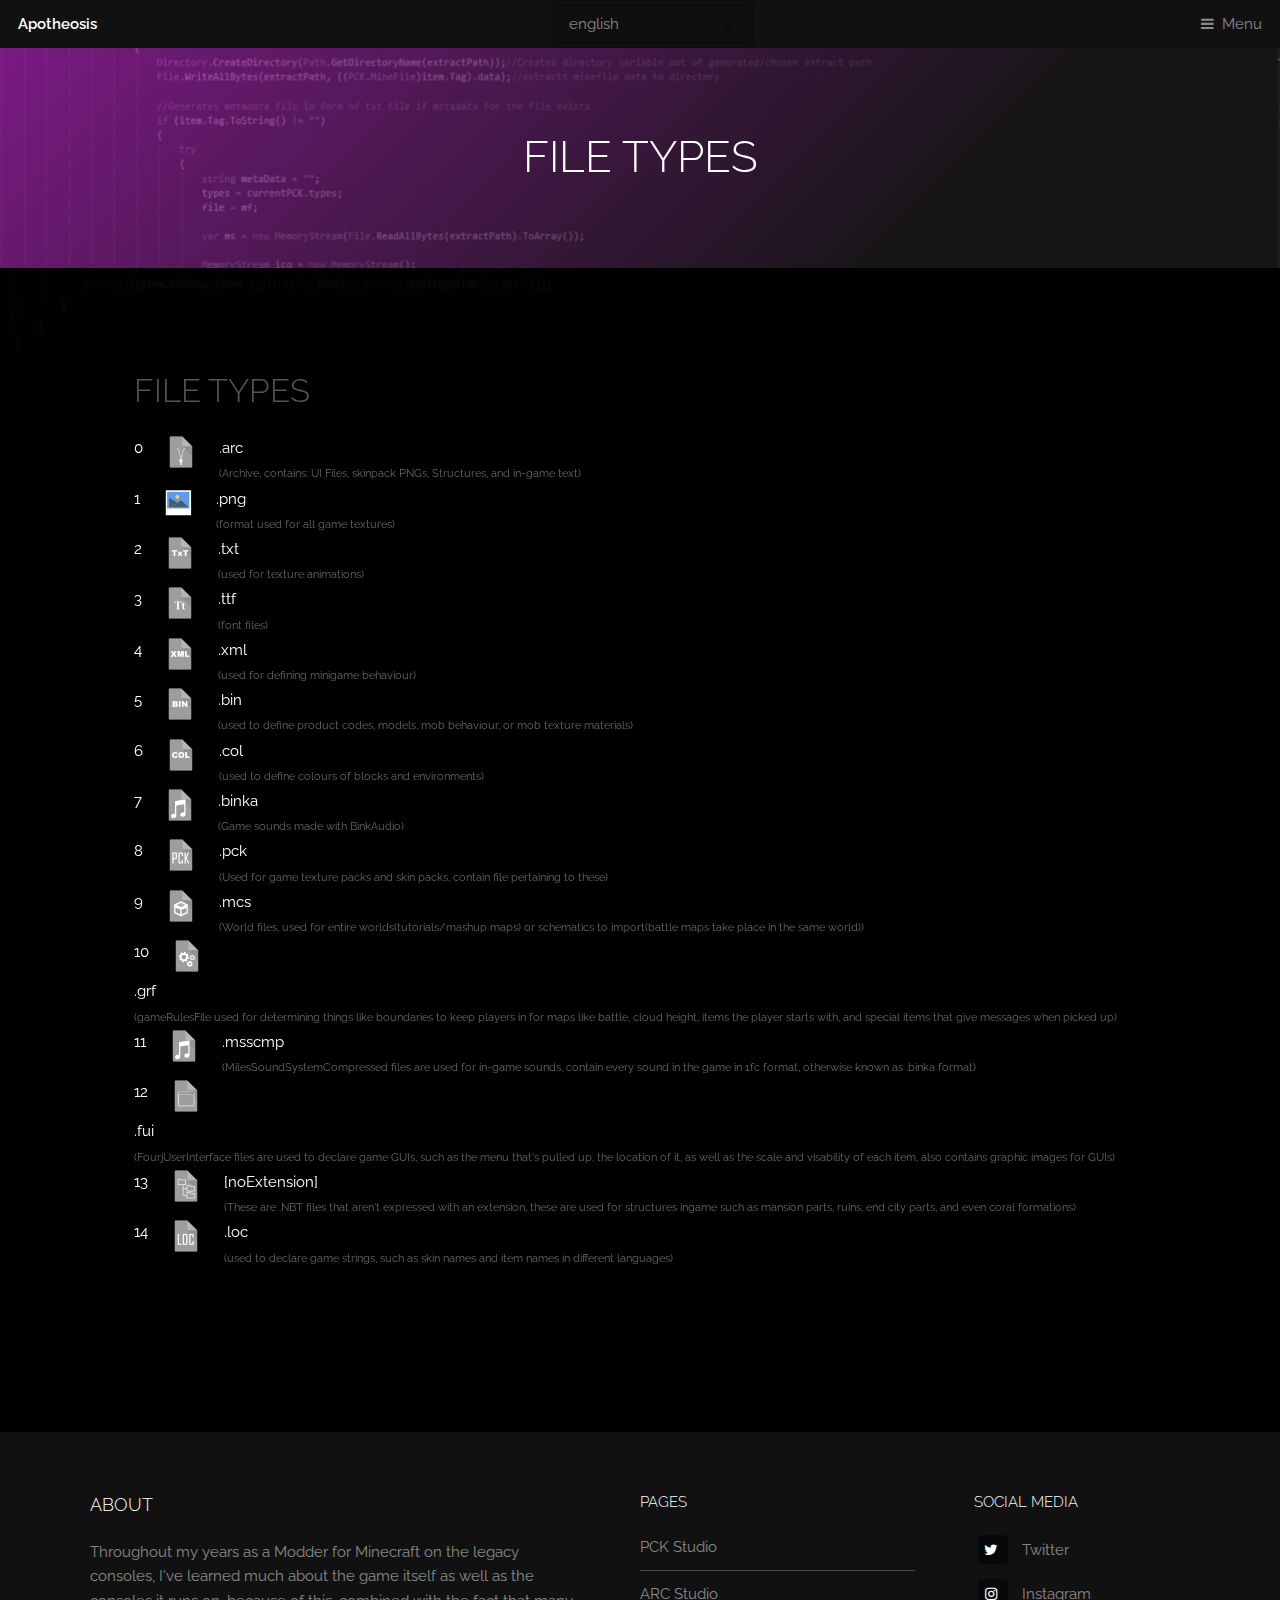
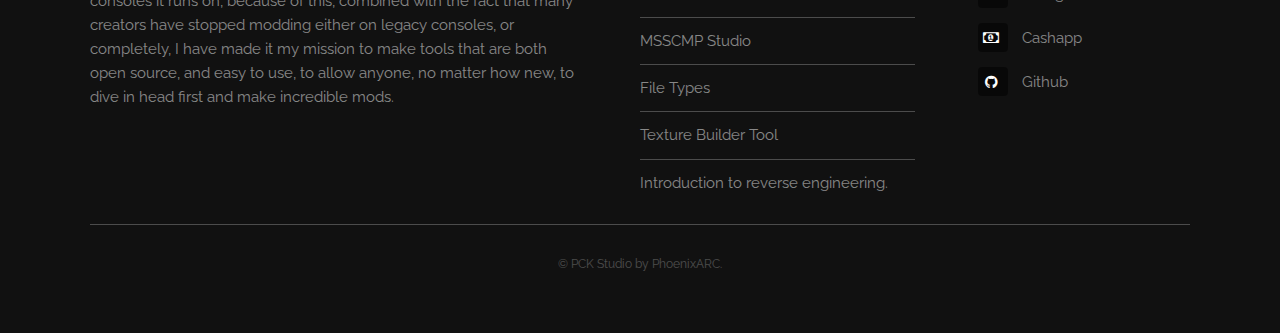
<file: File-types/index.html>
<!DOCTYPE HTML>

<html>
	<head>
		<title>File Types - Apotheosis</title>
		<meta charset="utf-8" />
		<meta name="viewport" content="width=device-width, initial-scale=1, user-scalable=no" />
		<meta name="description" content="Step into a brand new world of mod creation" />
		<meta name="keywords" content="Pck, Studio, Minecraft, ARC, Console, PS3, WiiU, Xbox, Phoenixarc, mods, modding" />
		<link rel="stylesheet" href="/assets/css/main.css" />
	<script data-ad-client="ca-pub-6545890012398480" async src="https://pagead2.googlesyndication.com/pagead/js/adsbygoogle.js"></script>
</head>
	<style>
	.text-id
	{
	color:#666;
	font-size:11px
	}
	</style>
	<body class="is-preload">

		<!-- Header -->
			<header id="header">
				<a class="logo" href="">Apotheosis</a>
					<select name="locale" id="locale">
						<option value="en">english</option>
        				<option value="jp">日本語</option>
      				</select>
				<nav>
					<a id="mnu" href="#menu">Menu</a>
				</nav>
			</header>

		<!-- Nav -->
			<nav id="menu">
				<ul class="links">
					<li><a id="home" href="/">Home</a></li>
					<li><a id="pckstudio" href="/Pck-Studio">PCK Studio</a></li>
					<li><a id="arcstudio" href="/Arc-Studio">ARC Studio</a></li>
					<li><a id="msscmpstudio" href="/Msscmp-Studio">MSSCMP Studio</a></li>
					<li><a id="fuistudio" href="/Fui-Studio">FUI Studio</a></li>
					<li><a id="filetypes" href="/File-types/">File Types</a></li>
					<li><a id="coleditor" href="/Col-Editor/">COL Editor</a></li>
					<li><a id="texturetool" href="/Texture-tool">Texture Builder Tool</a></li>
					<li><a id="Reverseengineeringtut" href="/Reverse-engineering-tut">Reverse Engineering</a></li>
					<li><a href="/Translate">Translate</a></li>
				</ul>
			</nav>

		<!-- Heading -->
			<div id="heading" >
				<h1 id="filetypes1" >File Types</h1>
			</div>

		<!-- Main -->
			<section id="main" class="wrapper">
				<div class="inner">
					<div class="content">
						<header>
							<h2 id="filetypes2" >File Types</h2>
						</header>
						
    <div id="container">

<table id="rows" class="items">
    <tbody><tr class="row">
      <td class="id">0</td>
      <td class="row-icon"><div><img src="./icons/arc.png" alt="pic"style="width:32px;height:32px;"></img></div></td>
      <td class="row-desc"><span class="name"></span>.arc</span><br><span class="text-id" id="arc">(Archive, contains: UI Files, skinpack PNGs, Structures, and in-game text)</span></td>
    </tr>
	<tr class="row">
      <td class="id">1</td>
      <td class="row-icon"><div><img src="./icons/png.png" alt="pic"style="width:32px;height:32px;"></img></div></td>
      <td class="row-desc"><span class="name"></span>.png</span><br><span class="text-id" id="png">(format used for all game textures)</span></td>
    </tr>
	<tr class="row">
      <td class="id">2</td>
      <td class="row-icon"><div><img src="./icons/txt.png" alt="pic"style="width:32px;height:32px;"></img></div></td>
      <td class="row-desc"><span class="name"></span>.txt</span><br><span class="text-id" id="txt">(used for texture animations)</span></td>
    </tr>
	<tr class="row">
      <td class="id">3</td>
      <td class="row-icon"><div><img src="./icons/ttf.png" alt="pic"style="width:32px;height:32px;"></img></div></td>
      <td class="row-desc"><span class="name"></span>.ttf</span><br><span class="text-id" id="ttf">(font files)</span></td>
    </tr>
	<tr class="row">
      <td class="id">4</td>
      <td class="row-icon"><div><img src="./icons/xml.png" alt="pic"style="width:32px;height:32px;"></img></div></td>
      <td class="row-desc"><span class="name"></span>.xml</span><br><span class="text-id" id="xml">(used for defining minigame behaviour)</span></td>
    </tr>
	<tr class="row">
      <td class="id">5</td>
      <td class="row-icon"><div><img src="./icons/bin.png" alt="pic"style="width:32px;height:32px;"></img></div></td>
      <td class="row-desc"><span class="name"></span>.bin</span><br><span class="text-id" id="bin">(used to define product codes, models, mob behaviour, or mob texture materials)</span></td>
    </tr>
	<tr class="row">
      <td class="id">6</td>
      <td class="row-icon"><div><img src="./icons/col.png" alt="pic"style="width:32px;height:32px;"></img></div></td>
      <td class="row-desc"><span class="name"></span>.col</span><br><span class="text-id" id="col">(used to define colours of blocks and environments)</span></td>
    </tr>
	<tr class="row">
      <td class="id">7</td>
      <td class="row-icon"><div><img src="./icons/bnk.png" alt="pic"style="width:32px;height:32px;"></img></div></td>
      <td class="row-desc"><span class="name"></span>.binka</span><br><span class="text-id" id="binka">(Game sounds made with BinkAudio)</span></td>
    </tr>
	<tr class="row">
      <td class="id">8</td>
      <td class="row-icon"><div><img src="./icons/pck.png" alt="pic"style="width:32px;height:32px;"></img></div></td>
      <td class="row-desc"><span class="name"></span>.pck</span><br><span class="text-id" id="pck">(Used for game texture packs and skin packs, contain file pertaining to these)</span></td>
    </tr>
	<tr class="row">
      <td class="id">9</td>
      <td class="row-icon"><div><img src="./icons/mcs.png" alt="pic"style="width:32px;height:32px;"></img></div></td>
      <td class="row-desc"><span class="name"></span>.mcs</span><br><span class="text-id" id="mcs">(World files, used for entire worlds(tutorials/mashup maps) or schematics to import(battle maps take place in the same world))</span></td>
    </tr>
	<tr class="row">
      <td class="id">10</td>
      <td class="row-icon"><div><img src="./icons/grf.png" alt="pic"style="width:32px;height:32px;"></img></div></td>
      <td class="row-desc"><span class="name"></span>.grf</span><br><span class="text-id" id="grf">(gameRulesFile used for determining things like boundaries to keep players in for maps like battle, cloud height, items the player starts with, and special items that give messages when picked up)</span></td>
    </tr>
	<tr class="row">
      <td class="id">11</td>
      <td class="row-icon"><div><img src="./icons/bnk.png" alt="pic"style="width:32px;height:32px;"></img></div></td>
      <td class="row-desc"><span class="name"></span>.msscmp</span><br><span class="text-id" id="msscmp">(MilesSoundSystemCompressed files are used for in-game sounds, contain every sound in the game in 1fc format, otherwise known as .binka format)</span></td>
    </tr>
	<tr class="row">
      <td class="id">12</td>
      <td class="row-icon"><div><img src="./icons/fui.png" alt="pic"style="width:32px;height:32px;"></img></div></td>
      <td class="row-desc"><span class="name"></span>.fui</span><br><span class="text-id" id="fui">(FourjUserInterface files are used to declare game GUIs, such as the menu that's pulled up, the location of it, as well as the scale and visability of each item, also contains graphic images for GUIs)</span></td>
    </tr>
	<tr class="row">
      <td class="id">13</td>
      <td class="row-icon"><div><img src="./icons/nbt.png" alt="pic"style="width:32px;height:32px;"></img></div></td>
      <td class="row-desc"><span class="name"></span>[noExtension]</span><br><span class="text-id" id="nbt">(These are .NBT files that aren't expressed with an extension, these are used for structures ingame such as mansion parts, ruins, end city parts, and even coral formations)</span></td>
    </tr>
	<tr class="row">
      <td class="id">14</td>
      <td class="row-icon"><div><img src="./icons/loc.png" alt="pic"style="width:32px;height:32px;"></img></div></td>
      <td class="row-desc"><span class="name"></span>.loc</span><br><span class="text-id" id="loc">(used to declare game strings, such as skin names and item names in different languages)</span></td>
    </tr>
</tbody></table>

    </div>
						<hr />
						<!-- <center><a href="https://github.com/PhoenixARC/ARC-Studio" id="source" class="button alt">SOURCE</a> <a href="/Download/ARC.zip" id="download" class="button special">DOWNLOAD</a></center> -->
					</div>
				</div>
			</section>

		<!-- Footer -->
			<footer id="footer">
				<div class="inner">
					<div class="content">
						<section>
							<h3 id="about">About</h3>
							<p id="aboutdesc">Throughout my years as a Modder for Minecraft on the legacy consoles, I've learned much about the game itself as well as the consoles it runs on, because of this, combined with the fact that many creators have stopped modding either on legacy consoles, or completely, I have made it my mission to make tools that are both open source, and easy to use, to allow anyone, no matter how new, to dive in head first and make incredible mods.</p>
						</section>
						<section>
							<h4>Pages</h4>
							<ul class="alt">
								<li><a id="pckstudio3" href="/Pck-Studio">PCK Studio</a></li>
								<li><a id="arcstudio3" href="/Arc-Studio">ARC Studio</a></li>
								<li><a id="msscmpstudio3" href="/Msscmp-Studio">MSSCMP Studio</a></li>
								<li><a id="filetypes3" href="/File-types/">File Types</a></li>
								<li><a id="texturetool3" href="/Texture-tool">Texture Builder Tool</a></li>
								<li><a id="Reverseengineeringtut2" href="/Reverse-engineering-tut">Introduction to reverse engineering.</a></li>
							</ul>
						</section>
						<section>
							<h4 id="scocialmedia">Social Media</h4>
							<ul class="plain">
								<li><a href="https://twitter.com/PhoenixARC2"><i class="icon fa-twitter">&nbsp;</i>Twitter</a></li>
								<li><a href="https://www.instagram.com/phoenixarc01/"><i class="icon fa-instagram">&nbsp;</i>Instagram</a></li>
								<li><a href="https://cash.app/$PhoenixARC"><i class="icon fa-money">&nbsp;</i>Cashapp</a></li>
								<li><a href="https://github.com/PhoenixARC"><i class="icon fa-github">&nbsp;</i>Github</a></li>
							</ul>
						</section>
					</div>
					<div class="copyright">
						&copy; PCK Studio by PhoenixARC.
					</div>
				</div>
			</footer>

		<!-- Scripts -->
			<script src="/assets/js/jquery.min.js"></script>
			<script src="/assets/js/browser.min.js"></script>
			<script src="/assets/js/breakpoints.min.js"></script>
			<script src="/assets/js/util.js"></script>
			<script src="/assets/js/main.js"></script>

		<script src="/File-types/filetypes.js"></script>
	</body>
</html>
</file>
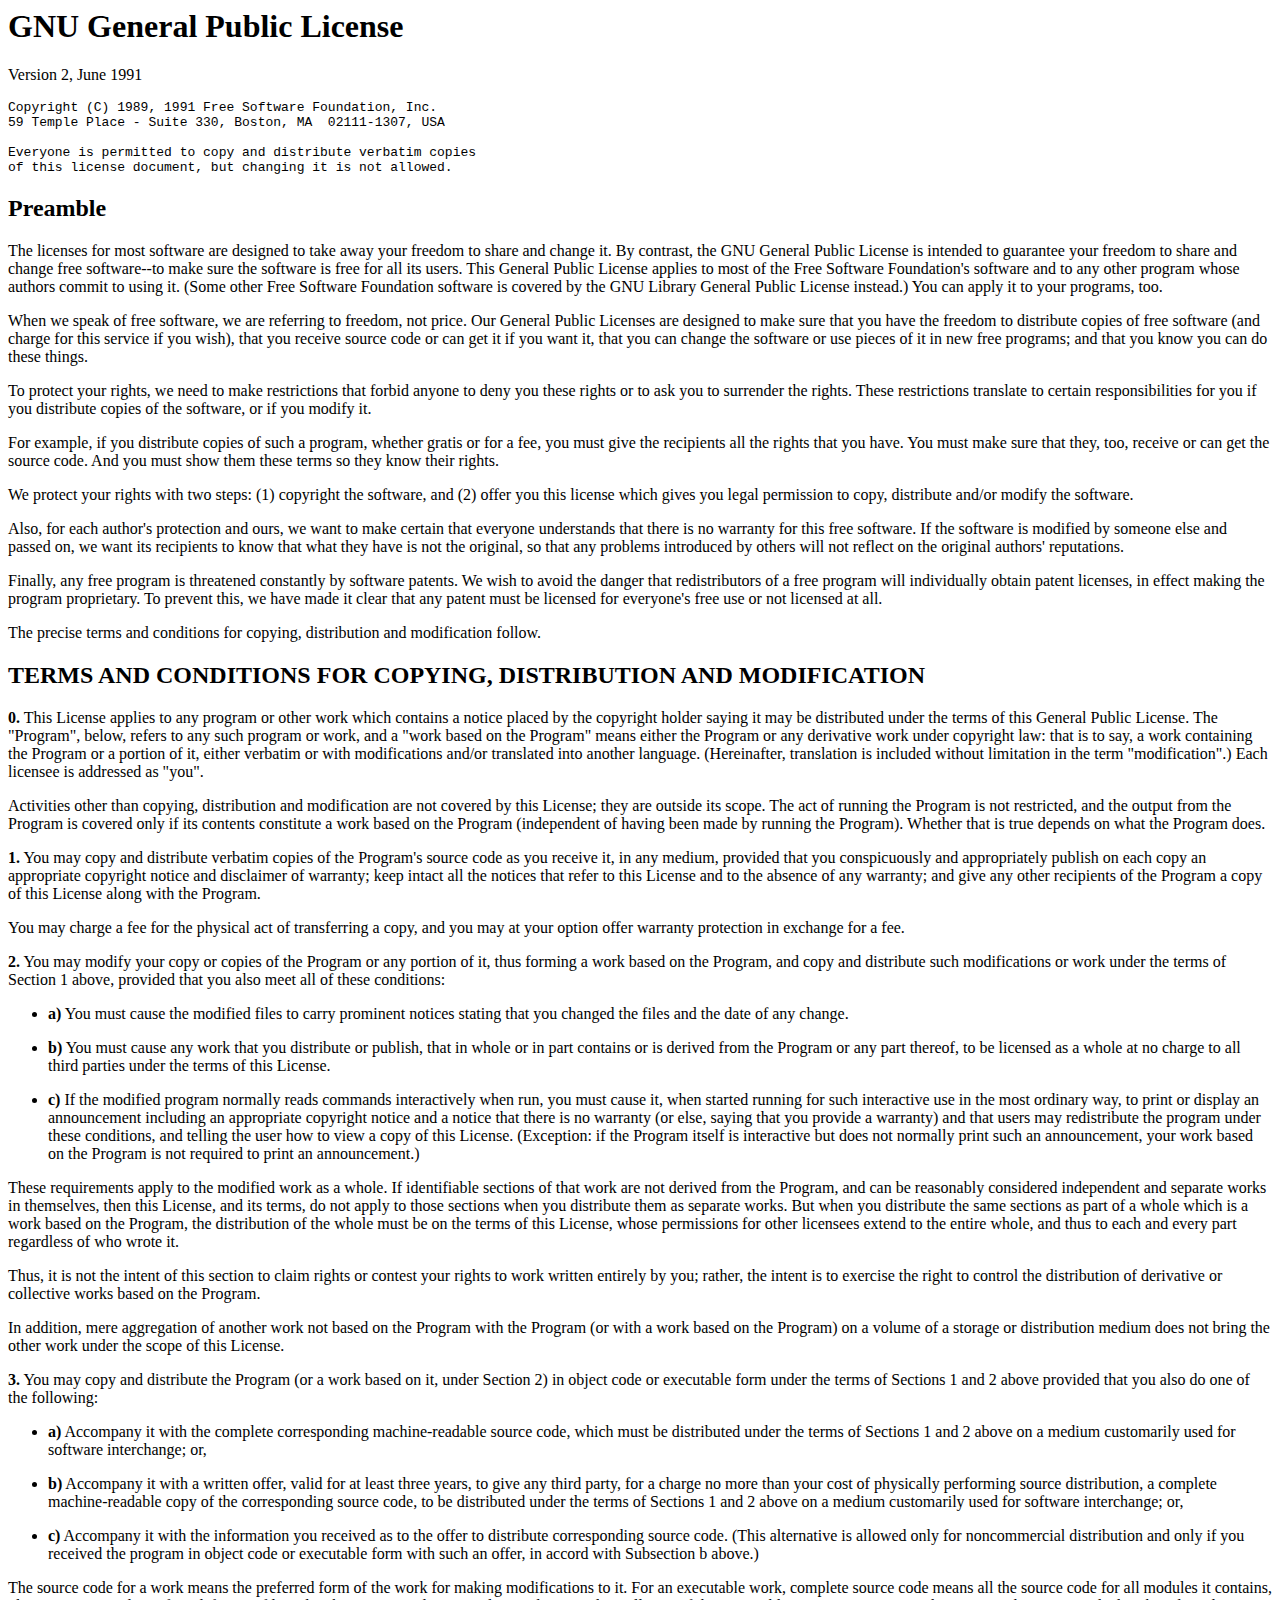
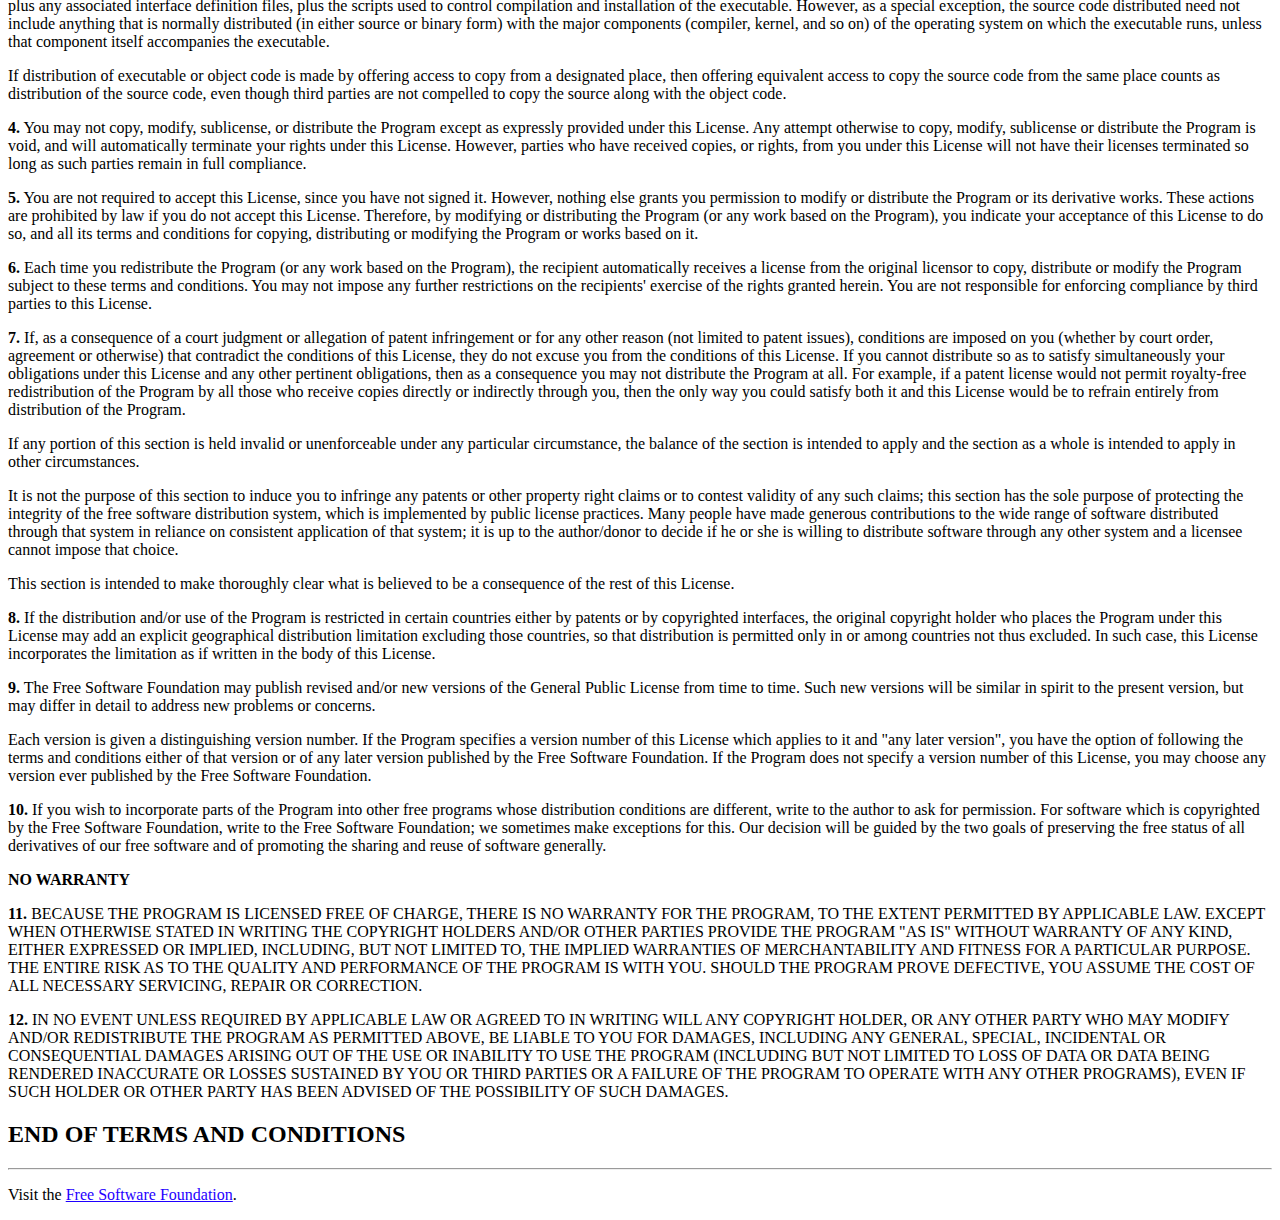
<file: studio/Modding/api/Files/FileZilla/update/GPL.html>
<!DOCTYPE html PUBLIC "-//IETF//DTD HTML 2.0//EN">
<HTML>
<HEAD>
<TITLE>GNU General Public License</TITLE>
</HEAD>
<BODY BGCOLOR="#FFFFFF" TEXT="#000000" LINK="#1F00FF" ALINK="#FF0000" VLINK="#9900DD">
<H1>GNU General Public License</H1>
<P>
Version 2, June 1991

</P>

<PRE>
Copyright (C) 1989, 1991 Free Software Foundation, Inc.
59 Temple Place - Suite 330, Boston, MA  02111-1307, USA

Everyone is permitted to copy and distribute verbatim copies
of this license document, but changing it is not allowed.
</PRE>



<H2>Preamble</H2>

<P>
  The licenses for most software are designed to take away your
freedom to share and change it.  By contrast, the GNU General Public
License is intended to guarantee your freedom to share and change free
software--to make sure the software is free for all its users.  This
General Public License applies to most of the Free Software
Foundation's software and to any other program whose authors commit to
using it.  (Some other Free Software Foundation software is covered by
the GNU Library General Public License instead.)  You can apply it to
your programs, too.

</P>
<P>
  When we speak of free software, we are referring to freedom, not
price.  Our General Public Licenses are designed to make sure that you
have the freedom to distribute copies of free software (and charge for
this service if you wish), that you receive source code or can get it
if you want it, that you can change the software or use pieces of it
in new free programs; and that you know you can do these things.

</P>
<P>
  To protect your rights, we need to make restrictions that forbid
anyone to deny you these rights or to ask you to surrender the rights.
These restrictions translate to certain responsibilities for you if you
distribute copies of the software, or if you modify it.

</P>
<P>
  For example, if you distribute copies of such a program, whether
gratis or for a fee, you must give the recipients all the rights that
you have.  You must make sure that they, too, receive or can get the
source code.  And you must show them these terms so they know their
rights.

</P>
<P>
  We protect your rights with two steps: (1) copyright the software, and
(2) offer you this license which gives you legal permission to copy,
distribute and/or modify the software.

</P>
<P>
  Also, for each author's protection and ours, we want to make certain
that everyone understands that there is no warranty for this free
software.  If the software is modified by someone else and passed on, we
want its recipients to know that what they have is not the original, so
that any problems introduced by others will not reflect on the original
authors' reputations.

</P>
<P>
  Finally, any free program is threatened constantly by software
patents.  We wish to avoid the danger that redistributors of a free
program will individually obtain patent licenses, in effect making the
program proprietary.  To prevent this, we have made it clear that any
patent must be licensed for everyone's free use or not licensed at all.

</P>
<P>
  The precise terms and conditions for copying, distribution and
modification follow.

</P>


<H2>TERMS AND CONDITIONS FOR COPYING, DISTRIBUTION AND MODIFICATION</H2>
<P>

<STRONG>0.</STRONG>
 This License applies to any program or other work which contains
a notice placed by the copyright holder saying it may be distributed
under the terms of this General Public License.  The "Program", below,
refers to any such program or work, and a "work based on the Program"
means either the Program or any derivative work under copyright law:
that is to say, a work containing the Program or a portion of it,
either verbatim or with modifications and/or translated into another
language.  (Hereinafter, translation is included without limitation in
the term "modification".)  Each licensee is addressed as "you".
<P>

Activities other than copying, distribution and modification are not
covered by this License; they are outside its scope.  The act of
running the Program is not restricted, and the output from the Program
is covered only if its contents constitute a work based on the
Program (independent of having been made by running the Program).
Whether that is true depends on what the Program does.

<P>

<STRONG>1.</STRONG>
 You may copy and distribute verbatim copies of the Program's
source code as you receive it, in any medium, provided that you
conspicuously and appropriately publish on each copy an appropriate
copyright notice and disclaimer of warranty; keep intact all the
notices that refer to this License and to the absence of any warranty;
and give any other recipients of the Program a copy of this License
along with the Program.
<P>

You may charge a fee for the physical act of transferring a copy, and
you may at your option offer warranty protection in exchange for a fee.
<P>

<STRONG>2.</STRONG>
 You may modify your copy or copies of the Program or any portion
of it, thus forming a work based on the Program, and copy and
distribute such modifications or work under the terms of Section 1
above, provided that you also meet all of these conditions:
<P>

<UL>

<LI><STRONG>a)</STRONG>
     You must cause the modified files to carry prominent notices
     stating that you changed the files and the date of any change.

<P>
<LI><STRONG>b)</STRONG>
     You must cause any work that you distribute or publish, that in
     whole or in part contains or is derived from the Program or any
     part thereof, to be licensed as a whole at no charge to all third
     parties under the terms of this License.

<P>
<LI><STRONG>c)</STRONG>
     If the modified program normally reads commands interactively
     when run, you must cause it, when started running for such
     interactive use in the most ordinary way, to print or display an
     announcement including an appropriate copyright notice and a
     notice that there is no warranty (or else, saying that you provide
     a warranty) and that users may redistribute the program under
     these conditions, and telling the user how to view a copy of this
     License.  (Exception: if the Program itself is interactive but
     does not normally print such an announcement, your work based on
     the Program is not required to print an announcement.)
</UL>

These requirements apply to the modified work as a whole.  If
identifiable sections of that work are not derived from the Program,
and can be reasonably considered independent and separate works in
themselves, then this License, and its terms, do not apply to those
sections when you distribute them as separate works.  But when you
distribute the same sections as part of a whole which is a work based
on the Program, the distribution of the whole must be on the terms of
this License, whose permissions for other licensees extend to the
entire whole, and thus to each and every part regardless of who wrote it.
<P>

Thus, it is not the intent of this section to claim rights or contest
your rights to work written entirely by you; rather, the intent is to
exercise the right to control the distribution of derivative or
collective works based on the Program.
<P>

In addition, mere aggregation of another work not based on the Program
with the Program (or with a work based on the Program) on a volume of
a storage or distribution medium does not bring the other work under
the scope of this License.

<P>

<STRONG>3.</STRONG>
 You may copy and distribute the Program (or a work based on it,
under Section 2) in object code or executable form under the terms of
Sections 1 and 2 above provided that you also do one of the following:


<!-- we use this doubled UL to get the sub-sections indented, -->
<!-- while making the bullets as unobvious as possible. -->
<UL>

<LI><STRONG>a)</STRONG>
     Accompany it with the complete corresponding machine-readable
     source code, which must be distributed under the terms of Sections
     1 and 2 above on a medium customarily used for software interchange; or,

<P>
<LI><STRONG>b)</STRONG>
     Accompany it with a written offer, valid for at least three
     years, to give any third party, for a charge no more than your
     cost of physically performing source distribution, a complete
     machine-readable copy of the corresponding source code, to be
     distributed under the terms of Sections 1 and 2 above on a medium
     customarily used for software interchange; or,

<P>
<LI><STRONG>c)</STRONG>
     Accompany it with the information you received as to the offer
     to distribute corresponding source code.  (This alternative is
     allowed only for noncommercial distribution and only if you
     received the program in object code or executable form with such
     an offer, in accord with Subsection b above.)
</UL>

The source code for a work means the preferred form of the work for
making modifications to it.  For an executable work, complete source
code means all the source code for all modules it contains, plus any
associated interface definition files, plus the scripts used to
control compilation and installation of the executable.  However, as a
special exception, the source code distributed need not include
anything that is normally distributed (in either source or binary
form) with the major components (compiler, kernel, and so on) of the
operating system on which the executable runs, unless that component
itself accompanies the executable.
<P>

If distribution of executable or object code is made by offering
access to copy from a designated place, then offering equivalent
access to copy the source code from the same place counts as
distribution of the source code, even though third parties are not
compelled to copy the source along with the object code.
<P>

<STRONG>4.</STRONG>
 You may not copy, modify, sublicense, or distribute the Program
except as expressly provided under this License.  Any attempt
otherwise to copy, modify, sublicense or distribute the Program is
void, and will automatically terminate your rights under this License.
However, parties who have received copies, or rights, from you under
this License will not have their licenses terminated so long as such
parties remain in full compliance.

<P>

<STRONG>5.</STRONG>
 You are not required to accept this License, since you have not
signed it.  However, nothing else grants you permission to modify or
distribute the Program or its derivative works.  These actions are
prohibited by law if you do not accept this License.  Therefore, by
modifying or distributing the Program (or any work based on the
Program), you indicate your acceptance of this License to do so, and
all its terms and conditions for copying, distributing or modifying
the Program or works based on it.

<P>

<STRONG>6.</STRONG>
 Each time you redistribute the Program (or any work based on the
Program), the recipient automatically receives a license from the
original licensor to copy, distribute or modify the Program subject to
these terms and conditions.  You may not impose any further
restrictions on the recipients' exercise of the rights granted herein.
You are not responsible for enforcing compliance by third parties to
this License.

<P>

<STRONG>7.</STRONG>
 If, as a consequence of a court judgment or allegation of patent
infringement or for any other reason (not limited to patent issues),
conditions are imposed on you (whether by court order, agreement or
otherwise) that contradict the conditions of this License, they do not
excuse you from the conditions of this License.  If you cannot
distribute so as to satisfy simultaneously your obligations under this
License and any other pertinent obligations, then as a consequence you
may not distribute the Program at all.  For example, if a patent
license would not permit royalty-free redistribution of the Program by
all those who receive copies directly or indirectly through you, then
the only way you could satisfy both it and this License would be to
refrain entirely from distribution of the Program.
<P>

If any portion of this section is held invalid or unenforceable under
any particular circumstance, the balance of the section is intended to
apply and the section as a whole is intended to apply in other
circumstances.
<P>

It is not the purpose of this section to induce you to infringe any
patents or other property right claims or to contest validity of any
such claims; this section has the sole purpose of protecting the
integrity of the free software distribution system, which is
implemented by public license practices.  Many people have made
generous contributions to the wide range of software distributed
through that system in reliance on consistent application of that
system; it is up to the author/donor to decide if he or she is willing
to distribute software through any other system and a licensee cannot
impose that choice.
<P>

This section is intended to make thoroughly clear what is believed to
be a consequence of the rest of this License.

<P>

<STRONG>8.</STRONG>
 If the distribution and/or use of the Program is restricted in
certain countries either by patents or by copyrighted interfaces, the
original copyright holder who places the Program under this License
may add an explicit geographical distribution limitation excluding
those countries, so that distribution is permitted only in or among
countries not thus excluded.  In such case, this License incorporates
the limitation as if written in the body of this License.

<P>

<STRONG>9.</STRONG>
 The Free Software Foundation may publish revised and/or new versions
of the General Public License from time to time.  Such new versions will
be similar in spirit to the present version, but may differ in detail to
address new problems or concerns.
<P>

Each version is given a distinguishing version number.  If the Program
specifies a version number of this License which applies to it and "any
later version", you have the option of following the terms and conditions
either of that version or of any later version published by the Free
Software Foundation.  If the Program does not specify a version number of
this License, you may choose any version ever published by the Free Software
Foundation.

<P>


<STRONG>10.</STRONG>
 If you wish to incorporate parts of the Program into other free
programs whose distribution conditions are different, write to the author
to ask for permission.  For software which is copyrighted by the Free
Software Foundation, write to the Free Software Foundation; we sometimes
make exceptions for this.  Our decision will be guided by the two goals
of preserving the free status of all derivatives of our free software and
of promoting the sharing and reuse of software generally.



<P><STRONG>NO WARRANTY</STRONG></P>

<P>

<STRONG>11.</STRONG>
 BECAUSE THE PROGRAM IS LICENSED FREE OF CHARGE, THERE IS NO WARRANTY
FOR THE PROGRAM, TO THE EXTENT PERMITTED BY APPLICABLE LAW.  EXCEPT WHEN
OTHERWISE STATED IN WRITING THE COPYRIGHT HOLDERS AND/OR OTHER PARTIES
PROVIDE THE PROGRAM "AS IS" WITHOUT WARRANTY OF ANY KIND, EITHER EXPRESSED
OR IMPLIED, INCLUDING, BUT NOT LIMITED TO, THE IMPLIED WARRANTIES OF
MERCHANTABILITY AND FITNESS FOR A PARTICULAR PURPOSE.  THE ENTIRE RISK AS
TO THE QUALITY AND PERFORMANCE OF THE PROGRAM IS WITH YOU.  SHOULD THE
PROGRAM PROVE DEFECTIVE, YOU ASSUME THE COST OF ALL NECESSARY SERVICING,
REPAIR OR CORRECTION.

<P>

<STRONG>12.</STRONG>
 IN NO EVENT UNLESS REQUIRED BY APPLICABLE LAW OR AGREED TO IN WRITING
WILL ANY COPYRIGHT HOLDER, OR ANY OTHER PARTY WHO MAY MODIFY AND/OR
REDISTRIBUTE THE PROGRAM AS PERMITTED ABOVE, BE LIABLE TO YOU FOR DAMAGES,
INCLUDING ANY GENERAL, SPECIAL, INCIDENTAL OR CONSEQUENTIAL DAMAGES ARISING
OUT OF THE USE OR INABILITY TO USE THE PROGRAM (INCLUDING BUT NOT LIMITED
TO LOSS OF DATA OR DATA BEING RENDERED INACCURATE OR LOSSES SUSTAINED BY
YOU OR THIRD PARTIES OR A FAILURE OF THE PROGRAM TO OPERATE WITH ANY OTHER
PROGRAMS), EVEN IF SUCH HOLDER OR OTHER PARTY HAS BEEN ADVISED OF THE
POSSIBILITY OF SUCH DAMAGES.

<P>


<H2>END OF TERMS AND CONDITIONS</H2>

<HR>

<p>Visit the <a href="http://www.gnu.org/home.html">Free Software Foundation</a>.
</BODY>
</HTML>
</file>
<file: assets/css/main.css>
@import url(font-awesome.min.css);
@import url("https://fonts.googleapis.com/css?family=Raleway:200,300,400,500,600");
@import url("https://fonts.googleapis.com/css2?family=Lora&display=swap");

/*
	Industrious by TEMPLATED
	templated.co @templatedco
	Released for free under the Creative Commons Attribution 3.0 license (templated.co/license)
*/
/* Basic */
/* The grid: Four equal columns that floats next to each other */





#hellobar-bar {
    font-family: "Open Sans", sans-serif;
    width: 100%;
    margin: 30;
    height: 30px;
    display: table;
    font-size: 17px;
    font-weight: 400;
    padding: .33em .5em;
    -webkit-font-smoothing: antialiased;
    color: #5c5e60;
    position: fixed;
	top:50px;
    background-color: black;
    box-shadow: 0 1px 3px 2px rgba(0,0,0,0.15);
}
#hellobar-bar.regular {
    height: 30px;
    font-size: 14px;
    padding: .2em .5em;
    margin: 30;
}
.hb-content-wrapper {
    text-align: center;
    text-align: center;
    position: relative;
    display: table-cell;
    vertical-align: middle;
}
.hb-content-wrapper p {
    margin-top: 0;
    margin-bottom: 0;
}
.hb-text-wrapper {
    margin-right: .67em;
    display: inline-block;
    line-height: 1.3;
}
.hb-text-wrapper .hb-headline-text {
    font-size: 1em;
    display: inline-block;
    vertical-align: middle;
}
#hellobar-bar .hb-cta {
    display: inline-block;
    vertical-align: middle;
    margin: 5px 0;
    color: #ffffff;
    background-color: #07f;
    border-color: #07f
}
.hb-cta-button {
    opacity: 1;
    color: #fff;
    display: block;
    cursor: pointer;
    line-height: 1.5;
    max-width: 22.5em;
    text-align: center;
    position: relative;
    border-radius: 3px;
    white-space: nowrap;
    margin: 1.75em auto 0;
    text-decoration: none;
    padding: 0;
    overflow: hidden;
}
.hb-cta-button .hb-text-holder {
    border-radius: inherit;
    padding: 5px 15px;
}
.hb-close-wrapper {
    display: table-cell;
    width: 1.6em;
}
.hb-close-wrapper .icon-close {
    font-size: 14px;
    top: 15px;
    right: 25px;
    width: 15px;
    height: 15px;
    opacity: .3;
    color: #000;
    cursor: pointer;
    position: absolute;
    text-align: center;
    line-height: 15px;
    z-index: 1000;
    text-decoration: none;
}





@-ms-viewport {
  width: device-width; }
  
  
  #hit-counter {
  font-family: serif;
  font-size: 15px;
  background-color: #000;
  color: greenyellow;  
  padding: 3px 6px;     
}
  
  
  
  
  
  
  
  
body {
  -ms-overflow-style: scrollbar; }

@media screen and (max-width: 480px) {
  html, body {
    min-width: 320px; } }
html {
  box-sizing: border-box; }

*, *:before, *:after {
  box-sizing: inherit; }

body {
  background: #000000; }
  body.is-preload *, body.is-preload *:before, body.is-preload *:after {
    -moz-animation: none !important;
    -webkit-animation: none !important;
    -ms-animation: none !important;
    animation: none !important;
    -moz-transition: none !important;
    -webkit-transition: none !important;
    -ms-transition: none !important;
    transition: none !important; }

html, body, div, span, applet, object,
iframe, h1, h2, h3, h4, h5, h6, p, blockquote,
pre, a, abbr, acronym, address, big, cite,
code, del, dfn, em, img, ins, kbd, q, s, samp,
small, strike, strong, sub, sup, tt, var, b,
u, i, center, dl, dt, dd, ol, ul, li, fieldset,
form, label, legend, table, caption, tbody,
tfoot, thead, tr, th, td, article, aside,
canvas, details, embed, figure, figcaption,
footer, header, hgroup, menu, nav, output, ruby,
section, summary, time, mark, audio, video {
  margin: 0;
  padding: 0;
  border: 0;
  font-size: 100%;
  font: inherit;
  vertical-align: baseline; }

article, aside, details, figcaption, figure,
footer, header, hgroup, menu, nav, section {
  display: block; }

body {
  line-height: 1; }

ol, ul {
  list-style: none; }

blockquote, q {
  quotes: none; }
  blockquote:before, blockquote:after, q:before, q:after {
    content: '';
    content: none; }

table {
  border-collapse: collapse;
  border-spacing: 0; }

body {
  -webkit-text-size-adjust: none; }

mark {
  background-color: transparent;
  color: inherit; }

input::-moz-focus-inner {
  border: 0;
  padding: 0; }

input, select, textarea {
  -moz-appearance: none;
  -webkit-appearance: none;
  -ms-appearance: none;
  appearance: none; }

/* Typography */
html {
  font-size: 13pt; }
  @media screen and (max-width: 1680px) {
    html {
      font-size: 11pt; } }
  @media screen and (max-width: 980px) {
    html {
      font-size: 12pt; } }
  @media screen and (max-width: 480px) {
    html {
      font-size: 11pt; } }

body {
  color: #000000;
  color: #ffffff; }

body, input, select, textarea {
  font-family: "Raleway", Arial, Helvetica, sans-serif;
  font-weight: 400;
  font-size: 1rem;
  line-height: 1.65; }

a {
  -moz-transition: color 0.2s ease-in-out;
  -webkit-transition: color 0.2s ease-in-out;
  -ms-transition: color 0.2s ease-in-out;
  transition: color 0.2s ease-in-out;
  text-decoration: underline; }
  a:hover {
    text-decoration: none; }

strong, b {
  font-weight: 600; }

em, i {
  font-style: italic; }

p {
  margin: 0 0 2rem 0; }

header.special {
  text-align: center;
  margin-bottom: 4rem; }
  header.special p {
    max-width: 75%;
    margin-left: auto;
    margin-right: auto; }

h1, h2, h3, h4, h5, h6 {
  font-weight: 300;
  line-height: 1.5;
  text-transform: uppercase;
  margin: 0 0 1.5rem 0; }
  h1 a, h2 a, h3 a, h4 a, h5 a, h6 a {
    color: inherit;
    text-decoration: none; }

h1 {
  font-size: 3rem;
  line-height: 1.2; }

h2 {
  font-size: 2.25rem;
  line-height: 1.3; }

h3 {
  font-size: 1.25rem; }

h4 {
  font-size: 1rem; }

h5 {
  font-size: 0.9rem; }

h6 {
  font-size: 0.7rem; }

@media screen and (max-width: 736px) {
  h1 {
    font-size: 2.75rem;
    line-height: 1.3; }

  h2 {
    font-size: 1.75rem;
    line-height: 1.5; }

  h3 {
    font-size: 1.25rem; } }
sub {
  font-size: 0.8rem;
  position: relative;
  top: 0.5rem; }

sup {
  font-size: 0.8rem;
  position: relative;
  top: -0.5rem; }

blockquote {
  border-left: solid 0.5rem;
  font-style: italic;
  margin: 0 0 2rem 0;
  padding: 1rem 0 1rem 2rem; }

code {
  border-radius: 4px;
  border: solid 1px;
  font-family: "Courier New", monospace;
  font-size: 0.9rem;
  margin: 0 0.25rem;
  padding: 0.25rem 0.65rem; }

pre {
  -webkit-overflow-scrolling: touch;
  font-family: "Courier New", monospace;
  font-size: 0.9rem;
  margin: 0 0 2rem 0; }
  pre code {
    display: block;
    line-height: 1.75;
    padding: 1rem 1.5rem;
    overflow-x: auto; }

hr {
  border: 0;
  border-bottom: solid 1px;
  margin: 2rem 0; }
  hr.major {
    margin: 4rem 0; }

input, select, textarea {
  color: #555555; }

a {
  color: #ba1ac9; }

strong, b {
  color: #555555; }

h1, h2, h3, h4, h5, h6 {
  color: #555555; }

blockquote {
  border-left-color: rgba(0, 0, 0, 0.25); }

code {
  background: rgba(0, 0, 0, 0.075);
  border-color: rgba(0, 0, 0, 0.25); }

hr {
  border-bottom-color: rgba(0, 0, 0, 0.25); }

/* Inner */
.inner {
  margin: 0 auto;
  width: 75rem;
  max-width: calc(100% - 6rem); }
  @media screen and (max-width: 480px) {
    .inner {
      max-width: calc(100% - 3rem); } }

/* Button */

	input[type="submit"],
	input[type="reset"],
	input[type="button"],
	button,
	.button {
		-moz-appearance: none;
		-webkit-appearance: none;
		-ms-appearance: none;
		appearance: none;
		-moz-transition: background-color 0.2s ease-in-out, color 0.2s ease-in-out;
		-webkit-transition: background-color 0.2s ease-in-out, color 0.2s ease-in-out;
		-ms-transition: background-color 0.2s ease-in-out, color 0.2s ease-in-out;
		transition: background-color 0.2s ease-in-out, color 0.2s ease-in-out;
		border-radius: 2px;
		border: 0;
		cursor: pointer;
		display: inline-block;
		font-weight: 300;
		height: 2.85rem;
		line-height: 2.95rem;
		padding: 0 1.5rem;
		text-align: center;
		text-decoration: none;
		text-transform: uppercase;
		white-space: nowrap;
	}

		input[type="submit"].icon,
		input[type="reset"].icon,
		input[type="button"].icon,
		button.icon,
		.button.icon {
			padding-left: 1.35rem;
		}

			input[type="submit"].icon:before,
			input[type="reset"].icon:before,
			input[type="button"].icon:before,
			button.icon:before,
			.button.icon:before {
				margin-right: 0.5rem;
			}

		input[type="submit"].fit,
		input[type="reset"].fit,
		input[type="button"].fit,
		button.fit,
		.button.fit {
			display: block;
			margin: 0 0 1rem 0;
			width: 100%;
		}

		input[type="submit"].small,
		input[type="reset"].small,
		input[type="button"].small,
		button.small,
		.button.small {
			font-size: 0.8rem;
		}

		input[type="submit"].big,
		input[type="reset"].big,
		input[type="button"].big,
		button.big,
		.button.big {
			font-size: 1.35rem;
		}

		input[type="submit"].disabled, input[type="submit"]:disabled,
		input[type="reset"].disabled,
		input[type="reset"]:disabled,
		input[type="button"].disabled,
		input[type="button"]:disabled,
		button.disabled,
		button:disabled,
		.button.disabled,
		.button:disabled {
			-moz-pointer-events: none;
			-webkit-pointer-events: none;
			-ms-pointer-events: none;
			pointer-events: none;
			opacity: 0.25;
		}

		@media screen and (max-width: 480px) {

			input[type="submit"],
			input[type="reset"],
			input[type="button"],
			button,
			.button {
				padding: 0;
				width: 100%;
			}

		}

	input[type="submit"],
	input[type="reset"],
	input[type="button"],
	button,
	.button {
		background-color: #f2f2f2;
		color: #000 !important;
	}

		input[type="submit"]:hover,
		input[type="reset"]:hover,
		input[type="button"]:hover,
		button:hover,
		.button:hover {
			background-color: white;
		}

		input[type="submit"]:active,
		input[type="reset"]:active,
		input[type="button"]:active,
		button:active,
		.button:active {
			background-color: #e5e5e5;
		}

		input[type="submit"].alt,
		input[type="reset"].alt,
		input[type="button"].alt,
		button.alt,
		.button.alt {
			background-color: transparent;
			box-shadow: inset 0 0 0 2px rgba(144, 144, 144, 0.25);
			color: #555 !important;
		}

			input[type="submit"].alt:hover,
			input[type="reset"].alt:hover,
			input[type="button"].alt:hover,
			button.alt:hover,
			.button.alt:hover {
				background-color: rgba(144, 144, 144, 0.075);
			}

			input[type="submit"].alt:active,
			input[type="reset"].alt:active,
			input[type="button"].alt:active,
			button.alt:active,
			.button.alt:active {
				background-color: rgba(144, 144, 144, 0.2);
			}

			input[type="submit"].alt.icon:before,
			input[type="reset"].alt.icon:before,
			input[type="button"].alt.icon:before,
			button.alt.icon:before,
			.button.alt.icon:before {
				color: #bbb;
			}

		input[type="submit"].special,
		input[type="reset"].special,
		input[type="button"].special,
		button.special,
		.button.special {
			background-color: #8a4680;
			color: #ffffff !important;
		}

			input[type="submit"].special:hover,
			input[type="reset"].special:hover,
			input[type="button"].special:hover,
			button.special:hover,
			.button.special:hover {
				background-color: #9b4f90;
			}

			input[type="submit"].special:active,
			input[type="reset"].special:active,
			input[type="button"].special:active,
			button.special:active,
			.button.special:active {
				background-color: #793d70;
			}
			

/* Form */
form {
  margin: 0 0 2rem 0; }

input[type="text"],
input[type="password"],
input[type="email"],
input[type="tel"],
input[type="search"],
input[type="url"],
select,
textarea {
  -moz-appearance: none;
  -webkit-appearance: none;
  -ms-appearance: none;
  appearance: none;
  border-radius: 4px;
  border: none;
  border: solid 1px;
  color: inherit;
  display: block;
  outline: 0;
  padding: 0 1rem;
  text-decoration: none;
  width: 100%; }
  input[type="text"]:invalid,
  input[type="password"]:invalid,
  input[type="email"]:invalid,
  input[type="tel"]:invalid,
  input[type="search"]:invalid,
  input[type="url"]:invalid,
  select:invalid,
  textarea:invalid {
    box-shadow: none; }

label {
  display: block;
  font-size: 1rem;
  font-weight: 600;
  margin: 0 0 1rem 0; }

input[type="text"],
input[type="password"],
input[type="email"],
input[type="tel"],
input[type="search"],
input[type="url"] {
  height: 3.25rem; }

select {
  width: 200px;
  align:left;
  background-size: 1.25rem;
  background-repeat: no-repeat;
  background-position: calc(100% - 1rem) center;
  height: 3.25rem;
  padding-right: 3.25rem;
  text-overflow: ellipsis; }
  select:focus::-ms-value {
    background-color: transparent; }
  select::-ms-expand {
    display: none; }

textarea {
  padding: 0.75rem 1rem; }

input[type="checkbox"],
input[type="radio"] {
  -moz-appearance: none;
  -webkit-appearance: none;
  -ms-appearance: none;
  appearance: none;
  display: block;
  float: left;
  margin-right: -2rem;
  opacity: 0;
  width: 1rem;
  z-index: -1; }
  input[type="checkbox"] + label,
  input[type="radio"] + label {
    text-decoration: none;
    cursor: pointer;
    display: inline-block;
    font-size: 1rem;
    font-weight: 400;
    padding-left: 2.825rem;
    padding-right: 0.875rem;
    position: relative; }
    input[type="checkbox"] + label:before,
    input[type="radio"] + label:before {
      -moz-osx-font-smoothing: grayscale;
      -webkit-font-smoothing: antialiased;
      font-family: FontAwesome;
      font-style: normal;
      font-weight: normal;
      text-transform: none !important; }
    input[type="checkbox"] + label:before,
    input[type="radio"] + label:before {
      border-radius: 4px;
      border: solid 1px;
      content: '';
      display: inline-block;
      height: 1.95rem;
      left: 0;
      line-height: 1.86875rem;
      position: absolute;
      text-align: center;
      top: -0.1625rem;
      width: 1.95rem; }
  input[type="checkbox"]:checked + label:before,
  input[type="radio"]:checked + label:before {
    content: '\f00c'; }

input[type="checkbox"] + label:before {
  border-radius: 4px; }

input[type="radio"] + label:before {
  border-radius: 100%; }

::-webkit-input-placeholder {
  opacity: 1.0; }

:-moz-placeholder {
  opacity: 1.0; }

::-moz-placeholder {
  opacity: 1.0; }

:-ms-input-placeholder {
  opacity: 1.0; }

label {
  color: #555555; }

input[type="text"],
input[type="password"],
input[type="email"],
input[type="tel"],
input[type="search"],
input[type="url"],
select,
textarea {
  background-color: rgba(0, 0, 0, 0.075);
  border-color: rgba(0, 0, 0, 0.25); }
  input[type="text"]:focus,
  input[type="password"]:focus,
  input[type="email"]:focus,
  input[type="tel"]:focus,
  input[type="search"]:focus,
  input[type="url"]:focus,
  select:focus,
  textarea:focus {
    border-color: #ba1ac9;
    box-shadow: 0 0 0 1px #ba1ac9; }

select {
  background-image: url("data:image/svg+xml;charset=utf8,%3Csvg xmlns='http://www.w3.org/2000/svg' width='40' height='40' preserveAspectRatio='none' viewBox='0 0 40 40'%3E%3Cpath d='M9.4,12.3l10.4,10.4l10.4-10.4c0.2-0.2,0.5-0.4,0.9-0.4c0.3,0,0.6,0.1,0.9,0.4l3.3,3.3c0.2,0.2,0.4,0.5,0.4,0.9 c0,0.4-0.1,0.6-0.4,0.9L20.7,31.9c-0.2,0.2-0.5,0.4-0.9,0.4c-0.3,0-0.6-0.1-0.9-0.4L4.3,17.3c-0.2-0.2-0.4-0.5-0.4-0.9 c0-0.4,0.1-0.6,0.4-0.9l3.3-3.3c0.2-0.2,0.5-0.4,0.9-0.4S9.1,12.1,9.4,12.3z' fill='rgba(0, 0, 0, 0.25)' /%3E%3C/svg%3E"); }
  select option {
    color: #ffffff;
    color: #000000; }

input[type="checkbox"] + label,
input[type="radio"] + label {
  color: #ffffff; }
  input[type="checkbox"] + label:before,
  input[type="radio"] + label:before {
    background: rgba(0, 0, 0, 0.075);
    border-color: rgba(0, 0, 0, 0.25); }
input[type="checkbox"]:checked + label:before,
input[type="radio"]:checked + label:before {
  background-color: #ba1ac9;
  border-color: #ba1ac9;
  color: #ffffff; }
input[type="checkbox"]:focus + label:before,
input[type="radio"]:focus + label:before {
  border-color: #ba1ac9;
  box-shadow: 0 0 0 1px #ba1ac9; }

::-webkit-input-placeholder {
  color: #bbbbbb !important; }

:-moz-placeholder {
  color: #bbbbbb !important; }

::-moz-placeholder {
  color: #bbbbbb !important; }

:-ms-input-placeholder {
  color: #bbbbbb !important; }

/* List */
ol {
  list-style: decimal;
  margin: 0 0 2rem 0;
  padding-left: 1.25rem; }
  ol li {
    padding-left: 0.25rem; }

ul {
  list-style: disc;
  margin: 0 0 2rem 0;
  padding-left: 1rem; }
  ul li {
    padding-left: 0.325rem; }
  ul.plain {
    list-style: none;
    padding-left: 0; }
    ul.plain li {
      margin-bottom: 1rem; }
      ul.plain li .icon {
        border-radius: 4px;
        color: #ffffff;
        display: inline-block;
        margin-right: 1rem;
        text-align: center;
        width: 2rem;
        height: 2rem;
        line-height: 2rem;
        background: rgba(0, 0, 0, 0.5); }
  ul.alt {
    list-style: none;
    padding-left: 0; }
    ul.alt li {
      border-top: solid 1px;
      padding: 0.75rem 0; }
      ul.alt li:first-child {
        border-top: 0;
        padding-top: 0; }
      ul.alt li:last-child {
        padding-bottom: 0; }

dl {
  margin: 0 0 2rem 0; }
  dl dt {
    display: block;
    font-weight: 600;
    margin: 0 0 1rem 0; }
  dl dd {
    margin-left: 1.5rem; }

ul.alt li {
  border-top-color: rgba(0, 0, 0, 0.25); }

/* Table */
.table-wrapper {
  -webkit-overflow-scrolling: touch;
  overflow-x: auto; }

table {
  margin: 0 0 2rem 0;
  width: 100%; }
  table tbody tr {
    border: solid 1px;
    border-left: 0;
    border-right: 0; }
  table td {
    padding: 0.75rem 0.75rem; }
  table th {
    font-size: 0.9rem;
    font-weight: 600;
    padding: 0 0.75rem 0.75rem 0.75rem;
    text-align: left; }
  table thead {
    border-bottom: solid 2px; }
  table tfoot {
    border-top: solid 2px; }
  table.alt {
    border-collapse: separate; }
    table.alt tbody tr td {
      border: solid 1px;
      border-left-width: 0;
      border-top-width: 0; }
      table.alt tbody tr td:first-child {
        border-left-width: 1px; }
    table.alt tbody tr:first-child td {
      border-top-width: 1px; }
    table.alt thead {
      border-bottom: 0; }
    table.alt tfoot {
      border-top: 0; }

table tbody tr {
  border-color: rgba(0, 0, 0, 0.25); }
  table tbody tr:nth-child(2n + 1) {
    background-color: rgba(0, 0, 0, 0.075); }
table th {
  color: #555555; }
table thead {
  border-bottom-color: rgba(0, 0, 0, 0.25); }
table tfoot {
  border-top-color: rgba(0, 0, 0, 0.25); }
table.alt tbody tr td {
  border-color: rgba(0, 0, 0, 0.25); }

/* Highlights */
.highlights {
  width: 100%;
  margin: 2.5rem 0;
  display: -moz-flex;
  display: -webkit-flex;
  display: -ms-flex;
  display: flex;
  -moz-flex-wrap: wrap;
  -webkit-flex-wrap: wrap;
  -ms-flex-wrap: wrap;
  flex-wrap: wrap;
  -moz-align-items: -moz-stretch;
  -webkit-align-items: -webkit-stretch;
  -ms-align-items: -ms-stretch;
  align-items: stretch; }
  .highlights > * {
    -moz-flex-shrink: 1;
    -webkit-flex-shrink: 1;
    -ms-flex-shrink: 1;
    flex-shrink: 1;
    -moz-flex-grow: 0;
    -webkit-flex-grow: 0;
    -ms-flex-grow: 0;
    flex-grow: 0; }
  .highlights > * {
    width: 33.3333333333%; }
  .highlights > * {
    padding: 1.5rem;
    width: calc(33.3333333333% + 1rem); }
  .highlights > :nth-child(-n + 3) {
    padding-top: 0; }
  .highlights > :nth-last-child(-n + 3) {
    padding-bottom: 0; }
  .highlights > :nth-child(3n + 1) {
    padding-left: 0; }
  .highlights > :nth-child(3n) {
    padding-right: 0; }
  .highlights > :nth-child(3n + 1),
  .highlights > :nth-child(3n) {
    width: calc(33.3333333333% + -0.5rem); }
  .highlights .content {
    border-radius: 4px;
    height: 100%;
    padding: 3rem;
    text-align: center; }
    .highlights .content .icon {
      font-size: 5rem; }
  .highlights > div > :last-child {
    margin-bottom: 0; }
  @media screen and (max-width: 980px) {
    .highlights > * {
      width: 50%; }
    .highlights > * {
      padding: 1rem;
      width: calc(33.3333333333% + 0.6666666667rem); }
    .highlights > :nth-child(-n + 3) {
      padding-top: 1rem; }
    .highlights > :nth-last-child(-n + 3) {
      padding-bottom: 1rem; }
    .highlights > :nth-child(3n + 1) {
      padding-left: 1rem; }
    .highlights > :nth-child(3n) {
      padding-right: 1rem; }
    .highlights > :nth-child(3n + 1),
    .highlights > :nth-child(3n) {
      padding: 1rem;
      width: calc(50% + 1rem); }
    .highlights > * {
      padding: 1rem;
      width: calc(50% + 1rem); }
    .highlights > :nth-child(-n + 2) {
      padding-top: 0; }
    .highlights > :nth-last-child(-n + 2) {
      padding-bottom: 0; }
    .highlights > :nth-child(2n + 1) {
      padding-left: 0; }
    .highlights > :nth-child(2n) {
      padding-right: 0; }
    .highlights > :nth-child(2n + 1),
    .highlights > :nth-child(2n) {
      width: calc(50% + 0rem); }
    .highlights .content {
      padding: 2rem; } }
  @media screen and (max-width: 736px) {
    .highlights > * {
      width: 100%; }
    .highlights > * {
      padding: 1rem;
      width: calc(33.3333333333% + 0.6666666667rem); }
    .highlights > :nth-child(-n + 3) {
      padding-top: 1rem; }
    .highlights > :nth-last-child(-n + 3) {
      padding-bottom: 1rem; }
    .highlights > :nth-child(3n + 1) {
      padding-left: 1rem; }
    .highlights > :nth-child(3n) {
      padding-right: 1rem; }
    .highlights > :nth-child(3n + 1),
    .highlights > :nth-child(3n) {
      padding: 1rem;
      width: calc(100% + 2rem); }
    .highlights > * {
      padding: 1rem;
      width: calc(50% + 1rem); }
    .highlights > :nth-child(-n + 2) {
      padding-top: 1rem; }
    .highlights > :nth-last-child(-n + 2) {
      padding-bottom: 1rem; }
    .highlights > :nth-child(2n + 1) {
      padding-left: 1rem; }
    .highlights > :nth-child(2n) {
      padding-right: 1rem; }
    .highlights > :nth-child(2n + 1),
    .highlights > :nth-child(2n) {
      padding: 1rem;
      width: calc(100% + 2rem); }
    .highlights > * {
      padding: 1rem;
      width: calc(100% + 2rem); }
    .highlights > :nth-child(-n + 1) {
      padding-top: 0; }
    .highlights > :nth-last-child(-n + 1) {
      padding-bottom: 0; }
    .highlights > :nth-child(1n + 1) {
      padding-left: 0; }
    .highlights > :nth-child(1n) {
      padding-right: 0; }
    .highlights > :nth-child(1n + 1),
    .highlights > :nth-child(1n) {
      width: calc(100% + 1rem); } }

.highlights .content {
  background: #000000;
  box-shadow: 0px 0px 4px 1px rgba(0, 0, 0, 0.025); }

/* Testimonials */
.testimonials {
  margin: 2.5rem 0;
  width: 100%;
  display: -moz-flex;
  display: -webkit-flex;
  display: -ms-flex;
  display: flex;
  -moz-flex-wrap: wrap;
  -webkit-flex-wrap: wrap;
  -ms-flex-wrap: wrap;
  flex-wrap: wrap;
  -moz-align-items: -moz-stretch;
  -webkit-align-items: -webkit-stretch;
  -ms-align-items: -ms-stretch;
  align-items: stretch; }
  .testimonials > * {
    -moz-flex-shrink: 1;
    -webkit-flex-shrink: 1;
    -ms-flex-shrink: 1;
    flex-shrink: 1;
    -moz-flex-grow: 0;
    -webkit-flex-grow: 0;
    -ms-flex-grow: 0;
    flex-grow: 0; }
  .testimonials > * {
    width: 33.3333333333%; }
  .testimonials > * {
    padding: 1.5rem;
    width: calc(33.3333333333% + 1rem); }
  .testimonials > :nth-child(-n + 3) {
    padding-top: 0; }
  .testimonials > :nth-last-child(-n + 3) {
    padding-bottom: 0; }
  .testimonials > :nth-child(3n + 1) {
    padding-left: 0; }
  .testimonials > :nth-child(3n) {
    padding-right: 0; }
  .testimonials > :nth-child(3n + 1),
  .testimonials > :nth-child(3n) {
    width: calc(33.3333333333% + -0.5rem); }
  .testimonials .content {
    border-radius: 4px;
    height: 100%;
    padding: 3rem; }
    .testimonials .content .author {
      display: -moz-flex;
      display: -webkit-flex;
      display: -ms-flex;
      display: flex;
      -moz-align-items: center;
      -webkit-align-items: center;
      -ms-align-items: center;
      align-items: center; }
      .testimonials .content .author blockquote {
        margin: 0; }
      .testimonials .content .author .image {
        margin-right: 2rem;
        width: 20%; }
        .testimonials .content .author .image img {
          border-radius: 100%;
          max-width: 100%; }
    .testimonials .content .credit {
      font-size: 0.75rem; }
    .testimonials .content p:last-child {
      margin: 0; }
  .testimonials > div > :last-child {
    margin-bottom: 0; }
  @media screen and (max-width: 980px) {
    .testimonials > * {
      width: 50%; }
    .testimonials > * {
      padding: 1rem;
      width: calc(33.3333333333% + 0.6666666667rem); }
    .testimonials > :nth-child(-n + 3) {
      padding-top: 1rem; }
    .testimonials > :nth-last-child(-n + 3) {
      padding-bottom: 1rem; }
    .testimonials > :nth-child(3n + 1) {
      padding-left: 1rem; }
    .testimonials > :nth-child(3n) {
      padding-right: 1rem; }
    .testimonials > :nth-child(3n + 1),
    .testimonials > :nth-child(3n) {
      padding: 1rem;
      width: calc(50% + 1rem); }
    .testimonials > * {
      padding: 1rem;
      width: calc(50% + 1rem); }
    .testimonials > :nth-child(-n + 2) {
      padding-top: 0; }
    .testimonials > :nth-last-child(-n + 2) {
      padding-bottom: 0; }
    .testimonials > :nth-child(2n + 1) {
      padding-left: 0; }
    .testimonials > :nth-child(2n) {
      padding-right: 0; }
    .testimonials > :nth-child(2n + 1),
    .testimonials > :nth-child(2n) {
      width: calc(50% + 0rem); }
    .testimonials .content {
      padding: 2rem; } }
  @media screen and (max-width: 736px) {
    .testimonials > * {
      width: 100%; }
    .testimonials > * {
      padding: 1rem;
      width: calc(33.3333333333% + 0.6666666667rem); }
    .testimonials > :nth-child(-n + 3) {
      padding-top: 1rem; }
    .testimonials > :nth-last-child(-n + 3) {
      padding-bottom: 1rem; }
    .testimonials > :nth-child(3n + 1) {
      padding-left: 1rem; }
    .testimonials > :nth-child(3n) {
      padding-right: 1rem; }
    .testimonials > :nth-child(3n + 1),
    .testimonials > :nth-child(3n) {
      padding: 1rem;
      width: calc(100% + 2rem); }
    .testimonials > * {
      padding: 1rem;
      width: calc(50% + 1rem); }
    .testimonials > :nth-child(-n + 2) {
      padding-top: 1rem; }
    .testimonials > :nth-last-child(-n + 2) {
      padding-bottom: 1rem; }
    .testimonials > :nth-child(2n + 1) {
      padding-left: 1rem; }
    .testimonials > :nth-child(2n) {
      padding-right: 1rem; }
    .testimonials > :nth-child(2n + 1),
    .testimonials > :nth-child(2n) {
      padding: 1rem;
      width: calc(100% + 2rem); }
    .testimonials > * {
      padding: 1rem;
      width: calc(100% + 2rem); }
    .testimonials > :nth-child(-n + 1) {
      padding-top: 0; }
    .testimonials > :nth-last-child(-n + 1) {
      padding-bottom: 0; }
    .testimonials > :nth-child(1n + 1) {
      padding-left: 0; }
    .testimonials > :nth-child(1n) {
      padding-right: 0; }
    .testimonials > :nth-child(1n + 1),
    .testimonials > :nth-child(1n) {
      width: calc(100% + 1rem); } }

.testimonials .content {
  background: #000000;
  box-shadow: 0px 0px 4px 1px rgba(0, 0, 0, 0.025); }
  .testimonials .content .credit strong {
    color: #ba1ac9; }

/* Actions */
ul.actions {
  display: -moz-flex;
  display: -webkit-flex;
  display: -ms-flex;
  display: flex;
  cursor: default;
  list-style: none;
  margin-left: -1rem;
  padding-left: 0; }
  ul.actions li {
    padding: 0 0 0 1rem;
    vertical-align: middle; }
  ul.actions.special {
    -moz-justify-content: center;
    -webkit-justify-content: center;
    -ms-justify-content: center;
    justify-content: center;
    width: calc(100% + 1rem); }
  ul.actions.stacked {
    -moz-flex-direction: column;
    -webkit-flex-direction: column;
    -ms-flex-direction: column;
    flex-direction: column;
    margin-left: 0; }
    ul.actions.stacked li {
      padding: 1.3rem 0 0 0; }
      ul.actions.stacked li:first-child {
        padding-top: 0; }
  ul.actions.fit {
    width: calc(100% + 1rem); }
    ul.actions.fit li {
      -moz-flex-grow: 1;
      -webkit-flex-grow: 1;
      -ms-flex-grow: 1;
      flex-grow: 1;
      -moz-flex-shrink: 1;
      -webkit-flex-shrink: 1;
      -ms-flex-shrink: 1;
      flex-shrink: 1;
      width: 100%; }
      ul.actions.fit li > * {
        width: 100%; }
    ul.actions.fit.stacked {
      width: 100%; }
  @media screen and (max-width: 480px) {
    ul.actions:not(.fixed) {
      -moz-flex-direction: column;
      -webkit-flex-direction: column;
      -ms-flex-direction: column;
      flex-direction: column;
      margin-left: 0;
      width: 100% !important; }
      ul.actions:not(.fixed) li {
        -moz-flex-grow: 1;
        -webkit-flex-grow: 1;
        -ms-flex-grow: 1;
        flex-grow: 1;
        -moz-flex-shrink: 1;
        -webkit-flex-shrink: 1;
        -ms-flex-shrink: 1;
        flex-shrink: 1;
        padding: 1rem 0 0 0;
        text-align: center;
        width: 100%; }
        ul.actions:not(.fixed) li > * {
          width: 100%; }
        ul.actions:not(.fixed) li:first-child {
          padding-top: 0; }
        ul.actions:not(.fixed) li input[type="submit"],
        ul.actions:not(.fixed) li input[type="reset"],
        ul.actions:not(.fixed) li input[type="button"],
        ul.actions:not(.fixed) li button,
        ul.actions:not(.fixed) li .button {
          width: 100%; }
          ul.actions:not(.fixed) li input[type="submit"].icon:before,
          ul.actions:not(.fixed) li input[type="reset"].icon:before,
          ul.actions:not(.fixed) li input[type="button"].icon:before,
          ul.actions:not(.fixed) li button.icon:before,
          ul.actions:not(.fixed) li .button.icon:before {
            margin-left: -0.5rem; } }

/* Grid */
.row {
  display: flex;
  flex-wrap: wrap;
  box-sizing: border-box; }
  .row > * {
    box-sizing: border-box; }
  .row.gtr-uniform > * > :last-child {
    margin-bottom: 0; }

.row > .imp {
  order: -1; }
.row > .col-1 {
  width: 8.3333333333%; }
.row > .off-1 {
  margin-left: 8.3333333333%; }
.row > .col-2 {
  width: 16.6666666667%; }
.row > .off-2 {
  margin-left: 16.6666666667%; }
.row > .col-3 {
  width: 25%; }
.row > .off-3 {
  margin-left: 25%; }
.row > .col-4 {
  width: 33.3333333333%; }
.row > .off-4 {
  margin-left: 33.3333333333%; }
.row > .col-5 {
  width: 41.6666666667%; }
.row > .off-5 {
  margin-left: 41.6666666667%; }
.row > .col-6 {
  width: 50%; }
.row > .off-6 {
  margin-left: 50%; }
.row > .col-7 {
  width: 58.3333333333%; }
.row > .off-7 {
  margin-left: 58.3333333333%; }
.row > .col-8 {
  width: 66.6666666667%; }
.row > .off-8 {
  margin-left: 66.6666666667%; }
.row > .col-9 {
  width: 75%; }
.row > .off-9 {
  margin-left: 75%; }
.row > .col-10 {
  width: 83.3333333333%; }
.row > .off-10 {
  margin-left: 83.3333333333%; }
.row > .col-11 {
  width: 91.6666666667%; }
.row > .off-11 {
  margin-left: 91.6666666667%; }
.row > .col-12 {
  width: 100%; }
.row > .off-12 {
  margin-left: 100%; }
.row.gtr-0 {
  margin-top: 0;
  margin-left: 0rem; }
  .row.gtr-0 > * {
    padding: 0 0 0 0rem; }
  .row.gtr-0.gtr-uniform {
    margin-top: 0rem; }
    .row.gtr-0.gtr-uniform > * {
      padding-top: 0rem; }
.row.gtr-25 {
  margin-top: 0;
  margin-left: -0.75rem; }
  .row.gtr-25 > * {
    padding: 0 0 0 0.75rem; }
  .row.gtr-25.gtr-uniform {
    margin-top: -0.75rem; }
    .row.gtr-25.gtr-uniform > * {
      padding-top: 0.75rem; }
.row.gtr-50 {
  margin-top: 0;
  margin-left: -1.5rem; }
  .row.gtr-50 > * {
    padding: 0 0 0 1.5rem; }
  .row.gtr-50.gtr-uniform {
    margin-top: -1.5rem; }
    .row.gtr-50.gtr-uniform > * {
      padding-top: 1.5rem; }
.row {
  margin-top: 0;
  margin-left: -3rem; }
  .row > * {
    padding: 0 0 0 3rem; }
  .row.gtr-uniform {
    margin-top: -3rem; }
    .row.gtr-uniform > * {
      padding-top: 3rem; }
.row.gtr-150 {
  margin-top: 0;
  margin-left: -4.5rem; }
  .row.gtr-150 > * {
    padding: 0 0 0 4.5rem; }
  .row.gtr-150.gtr-uniform {
    margin-top: -4.5rem; }
    .row.gtr-150.gtr-uniform > * {
      padding-top: 4.5rem; }
.row.gtr-200 {
  margin-top: 0;
  margin-left: -6rem; }
  .row.gtr-200 > * {
    padding: 0 0 0 6rem; }
  .row.gtr-200.gtr-uniform {
    margin-top: -6rem; }
    .row.gtr-200.gtr-uniform > * {
      padding-top: 6rem; }

@media screen and (max-width: 1680px) {
  .row {
    display: flex;
    flex-wrap: wrap;
    box-sizing: border-box; }
    .row > * {
      box-sizing: border-box; }
    .row.gtr-uniform > * > :last-child {
      margin-bottom: 0; }

  .row > .imp-xlarge {
    order: -1; }
  .row > .col-1-xlarge {
    width: 8.3333333333%; }
  .row > .off-1-xlarge {
    margin-left: 8.3333333333%; }
  .row > .col-2-xlarge {
    width: 16.6666666667%; }
  .row > .off-2-xlarge {
    margin-left: 16.6666666667%; }
  .row > .col-3-xlarge {
    width: 25%; }
  .row > .off-3-xlarge {
    margin-left: 25%; }
  .row > .col-4-xlarge {
    width: 33.3333333333%; }
  .row > .off-4-xlarge {
    margin-left: 33.3333333333%; }
  .row > .col-5-xlarge {
    width: 41.6666666667%; }
  .row > .off-5-xlarge {
    margin-left: 41.6666666667%; }
  .row > .col-6-xlarge {
    width: 50%; }
  .row > .off-6-xlarge {
    margin-left: 50%; }
  .row > .col-7-xlarge {
    width: 58.3333333333%; }
  .row > .off-7-xlarge {
    margin-left: 58.3333333333%; }
  .row > .col-8-xlarge {
    width: 66.6666666667%; }
  .row > .off-8-xlarge {
    margin-left: 66.6666666667%; }
  .row > .col-9-xlarge {
    width: 75%; }
  .row > .off-9-xlarge {
    margin-left: 75%; }
  .row > .col-10-xlarge {
    width: 83.3333333333%; }
  .row > .off-10-xlarge {
    margin-left: 83.3333333333%; }
  .row > .col-11-xlarge {
    width: 91.6666666667%; }
  .row > .off-11-xlarge {
    margin-left: 91.6666666667%; }
  .row > .col-12-xlarge {
    width: 100%; }
  .row > .off-12-xlarge {
    margin-left: 100%; }
  .row.gtr-0 {
    margin-top: 0;
    margin-left: 0rem; }
    .row.gtr-0 > * {
      padding: 0 0 0 0rem; }
    .row.gtr-0.gtr-uniform {
      margin-top: 0rem; }
      .row.gtr-0.gtr-uniform > * {
        padding-top: 0rem; }
  .row.gtr-25 {
    margin-top: 0;
    margin-left: -0.75rem; }
    .row.gtr-25 > * {
      padding: 0 0 0 0.75rem; }
    .row.gtr-25.gtr-uniform {
      margin-top: -0.75rem; }
      .row.gtr-25.gtr-uniform > * {
        padding-top: 0.75rem; }
  .row.gtr-50 {
    margin-top: 0;
    margin-left: -1.5rem; }
    .row.gtr-50 > * {
      padding: 0 0 0 1.5rem; }
    .row.gtr-50.gtr-uniform {
      margin-top: -1.5rem; }
      .row.gtr-50.gtr-uniform > * {
        padding-top: 1.5rem; }
  .row {
    margin-top: 0;
    margin-left: -3rem; }
    .row > * {
      padding: 0 0 0 3rem; }
    .row.gtr-uniform {
      margin-top: -3rem; }
      .row.gtr-uniform > * {
        padding-top: 3rem; }
  .row.gtr-150 {
    margin-top: 0;
    margin-left: -4.5rem; }
    .row.gtr-150 > * {
      padding: 0 0 0 4.5rem; }
    .row.gtr-150.gtr-uniform {
      margin-top: -4.5rem; }
      .row.gtr-150.gtr-uniform > * {
        padding-top: 4.5rem; }
  .row.gtr-200 {
    margin-top: 0;
    margin-left: -6rem; }
    .row.gtr-200 > * {
      padding: 0 0 0 6rem; }
    .row.gtr-200.gtr-uniform {
      margin-top: -6rem; }
      .row.gtr-200.gtr-uniform > * {
        padding-top: 6rem; } }
@media screen and (max-width: 1280px) {
  .row {
    display: flex;
    flex-wrap: wrap;
    box-sizing: border-box; }
    .row > * {
      box-sizing: border-box; }
    .row.gtr-uniform > * > :last-child {
      margin-bottom: 0; }

  .row > .imp-large {
    order: -1; }
  .row > .col-1-large {
    width: 8.3333333333%; }
  .row > .off-1-large {
    margin-left: 8.3333333333%; }
  .row > .col-2-large {
    width: 16.6666666667%; }
  .row > .off-2-large {
    margin-left: 16.6666666667%; }
  .row > .col-3-large {
    width: 25%; }
  .row > .off-3-large {
    margin-left: 25%; }
  .row > .col-4-large {
    width: 33.3333333333%; }
  .row > .off-4-large {
    margin-left: 33.3333333333%; }
  .row > .col-5-large {
    width: 41.6666666667%; }
  .row > .off-5-large {
    margin-left: 41.6666666667%; }
  .row > .col-6-large {
    width: 50%; }
  .row > .off-6-large {
    margin-left: 50%; }
  .row > .col-7-large {
    width: 58.3333333333%; }
  .row > .off-7-large {
    margin-left: 58.3333333333%; }
  .row > .col-8-large {
    width: 66.6666666667%; }
  .row > .off-8-large {
    margin-left: 66.6666666667%; }
  .row > .col-9-large {
    width: 75%; }
  .row > .off-9-large {
    margin-left: 75%; }
  .row > .col-10-large {
    width: 83.3333333333%; }
  .row > .off-10-large {
    margin-left: 83.3333333333%; }
  .row > .col-11-large {
    width: 91.6666666667%; }
  .row > .off-11-large {
    margin-left: 91.6666666667%; }
  .row > .col-12-large {
    width: 100%; }
  .row > .off-12-large {
    margin-left: 100%; }
  .row.gtr-0 {
    margin-top: 0;
    margin-left: 0rem; }
    .row.gtr-0 > * {
      padding: 0 0 0 0rem; }
    .row.gtr-0.gtr-uniform {
      margin-top: 0rem; }
      .row.gtr-0.gtr-uniform > * {
        padding-top: 0rem; }
  .row.gtr-25 {
    margin-top: 0;
    margin-left: -0.375rem; }
    .row.gtr-25 > * {
      padding: 0 0 0 0.375rem; }
    .row.gtr-25.gtr-uniform {
      margin-top: -0.375rem; }
      .row.gtr-25.gtr-uniform > * {
        padding-top: 0.375rem; }
  .row.gtr-50 {
    margin-top: 0;
    margin-left: -0.75rem; }
    .row.gtr-50 > * {
      padding: 0 0 0 0.75rem; }
    .row.gtr-50.gtr-uniform {
      margin-top: -0.75rem; }
      .row.gtr-50.gtr-uniform > * {
        padding-top: 0.75rem; }
  .row {
    margin-top: 0;
    margin-left: -1.5rem; }
    .row > * {
      padding: 0 0 0 1.5rem; }
    .row.gtr-uniform {
      margin-top: -1.5rem; }
      .row.gtr-uniform > * {
        padding-top: 1.5rem; }
  .row.gtr-150 {
    margin-top: 0;
    margin-left: -2.25rem; }
    .row.gtr-150 > * {
      padding: 0 0 0 2.25rem; }
    .row.gtr-150.gtr-uniform {
      margin-top: -2.25rem; }
      .row.gtr-150.gtr-uniform > * {
        padding-top: 2.25rem; }
  .row.gtr-200 {
    margin-top: 0;
    margin-left: -3rem; }
    .row.gtr-200 > * {
      padding: 0 0 0 3rem; }
    .row.gtr-200.gtr-uniform {
      margin-top: -3rem; }
      .row.gtr-200.gtr-uniform > * {
        padding-top: 3rem; } }
@media screen and (max-width: 980px) {
  .row {
    display: flex;
    flex-wrap: wrap;
    box-sizing: border-box; }
    .row > * {
      box-sizing: border-box; }
    .row.gtr-uniform > * > :last-child {
      margin-bottom: 0; }

  .row > .imp-medium {
    order: -1; }
  .row > .col-1-medium {
    width: 8.3333333333%; }
  .row > .off-1-medium {
    margin-left: 8.3333333333%; }
  .row > .col-2-medium {
    width: 16.6666666667%; }
  .row > .off-2-medium {
    margin-left: 16.6666666667%; }
  .row > .col-3-medium {
    width: 25%; }
  .row > .off-3-medium {
    margin-left: 25%; }
  .row > .col-4-medium {
    width: 33.3333333333%; }
  .row > .off-4-medium {
    margin-left: 33.3333333333%; }
  .row > .col-5-medium {
    width: 41.6666666667%; }
  .row > .off-5-medium {
    margin-left: 41.6666666667%; }
  .row > .col-6-medium {
    width: 50%; }
  .row > .off-6-medium {
    margin-left: 50%; }
  .row > .col-7-medium {
    width: 58.3333333333%; }
  .row > .off-7-medium {
    margin-left: 58.3333333333%; }
  .row > .col-8-medium {
    width: 66.6666666667%; }
  .row > .off-8-medium {
    margin-left: 66.6666666667%; }
  .row > .col-9-medium {
    width: 75%; }
  .row > .off-9-medium {
    margin-left: 75%; }
  .row > .col-10-medium {
    width: 83.3333333333%; }
  .row > .off-10-medium {
    margin-left: 83.3333333333%; }
  .row > .col-11-medium {
    width: 91.6666666667%; }
  .row > .off-11-medium {
    margin-left: 91.6666666667%; }
  .row > .col-12-medium {
    width: 100%; }
  .row > .off-12-medium {
    margin-left: 100%; }
  .row.gtr-0 {
    margin-top: 0;
    margin-left: 0rem; }
    .row.gtr-0 > * {
      padding: 0 0 0 0rem; }
    .row.gtr-0.gtr-uniform {
      margin-top: 0rem; }
      .row.gtr-0.gtr-uniform > * {
        padding-top: 0rem; }
  .row.gtr-25 {
    margin-top: 0;
    margin-left: -0.375rem; }
    .row.gtr-25 > * {
      padding: 0 0 0 0.375rem; }
    .row.gtr-25.gtr-uniform {
      margin-top: -0.375rem; }
      .row.gtr-25.gtr-uniform > * {
        padding-top: 0.375rem; }
  .row.gtr-50 {
    margin-top: 0;
    margin-left: -0.75rem; }
    .row.gtr-50 > * {
      padding: 0 0 0 0.75rem; }
    .row.gtr-50.gtr-uniform {
      margin-top: -0.75rem; }
      .row.gtr-50.gtr-uniform > * {
        padding-top: 0.75rem; }
  .row {
    margin-top: 0;
    margin-left: -1.5rem; }
    .row > * {
      padding: 0 0 0 1.5rem; }
    .row.gtr-uniform {
      margin-top: -1.5rem; }
      .row.gtr-uniform > * {
        padding-top: 1.5rem; }
  .row.gtr-150 {
    margin-top: 0;
    margin-left: -2.25rem; }
    .row.gtr-150 > * {
      padding: 0 0 0 2.25rem; }
    .row.gtr-150.gtr-uniform {
      margin-top: -2.25rem; }
      .row.gtr-150.gtr-uniform > * {
        padding-top: 2.25rem; }
  .row.gtr-200 {
    margin-top: 0;
    margin-left: -3rem; }
    .row.gtr-200 > * {
      padding: 0 0 0 3rem; }
    .row.gtr-200.gtr-uniform {
      margin-top: -3rem; }
      .row.gtr-200.gtr-uniform > * {
        padding-top: 3rem; } }
@media screen and (max-width: 736px) {
  .row {
    display: flex;
    flex-wrap: wrap;
    box-sizing: border-box; }
    .row > * {
      box-sizing: border-box; }
    .row.gtr-uniform > * > :last-child {
      margin-bottom: 0; }

  .row > .imp-small {
    order: -1; }
  .row > .col-1-small {
    width: 8.3333333333%; }
  .row > .off-1-small {
    margin-left: 8.3333333333%; }
  .row > .col-2-small {
    width: 16.6666666667%; }
  .row > .off-2-small {
    margin-left: 16.6666666667%; }
  .row > .col-3-small {
    width: 25%; }
  .row > .off-3-small {
    margin-left: 25%; }
  .row > .col-4-small {
    width: 33.3333333333%; }
  .row > .off-4-small {
    margin-left: 33.3333333333%; }
  .row > .col-5-small {
    width: 41.6666666667%; }
  .row > .off-5-small {
    margin-left: 41.6666666667%; }
  .row > .col-6-small {
    width: 50%; }
  .row > .off-6-small {
    margin-left: 50%; }
  .row > .col-7-small {
    width: 58.3333333333%; }
  .row > .off-7-small {
    margin-left: 58.3333333333%; }
  .row > .col-8-small {
    width: 66.6666666667%; }
  .row > .off-8-small {
    margin-left: 66.6666666667%; }
  .row > .col-9-small {
    width: 75%; }
  .row > .off-9-small {
    margin-left: 75%; }
  .row > .col-10-small {
    width: 83.3333333333%; }
  .row > .off-10-small {
    margin-left: 83.3333333333%; }
  .row > .col-11-small {
    width: 91.6666666667%; }
  .row > .off-11-small {
    margin-left: 91.6666666667%; }
  .row > .col-12-small {
    width: 100%; }
  .row > .off-12-small {
    margin-left: 100%; }
  .row.gtr-0 {
    margin-top: 0;
    margin-left: 0rem; }
    .row.gtr-0 > * {
      padding: 0 0 0 0rem; }
    .row.gtr-0.gtr-uniform {
      margin-top: 0rem; }
      .row.gtr-0.gtr-uniform > * {
        padding-top: 0rem; }
  .row.gtr-25 {
    margin-top: 0;
    margin-left: -0.3125rem; }
    .row.gtr-25 > * {
      padding: 0 0 0 0.3125rem; }
    .row.gtr-25.gtr-uniform {
      margin-top: -0.3125rem; }
      .row.gtr-25.gtr-uniform > * {
        padding-top: 0.3125rem; }
  .row.gtr-50 {
    margin-top: 0;
    margin-left: -0.625rem; }
    .row.gtr-50 > * {
      padding: 0 0 0 0.625rem; }
    .row.gtr-50.gtr-uniform {
      margin-top: -0.625rem; }
      .row.gtr-50.gtr-uniform > * {
        padding-top: 0.625rem; }
  .row {
    margin-top: 0;
    margin-left: -1.25rem; }
    .row > * {
      padding: 0 0 0 1.25rem; }
    .row.gtr-uniform {
      margin-top: -1.25rem; }
      .row.gtr-uniform > * {
        padding-top: 1.25rem; }
  .row.gtr-150 {
    margin-top: 0;
    margin-left: -1.875rem; }
    .row.gtr-150 > * {
      padding: 0 0 0 1.875rem; }
    .row.gtr-150.gtr-uniform {
      margin-top: -1.875rem; }
      .row.gtr-150.gtr-uniform > * {
        padding-top: 1.875rem; }
  .row.gtr-200 {
    margin-top: 0;
    margin-left: -2.5rem; }
    .row.gtr-200 > * {
      padding: 0 0 0 2.5rem; }
    .row.gtr-200.gtr-uniform {
      margin-top: -2.5rem; }
      .row.gtr-200.gtr-uniform > * {
        padding-top: 2.5rem; } }
@media screen and (max-width: 480px) {
  .row {
    display: flex;
    flex-wrap: wrap;
    box-sizing: border-box; }
    .row > * {
      box-sizing: border-box; }
    .row.gtr-uniform > * > :last-child {
      margin-bottom: 0; }

  .row > .imp-xsmall {
    order: -1; }
  .row > .col-1-xsmall {
    width: 8.3333333333%; }
  .row > .off-1-xsmall {
    margin-left: 8.3333333333%; }
  .row > .col-2-xsmall {
    width: 16.6666666667%; }
  .row > .off-2-xsmall {
    margin-left: 16.6666666667%; }
  .row > .col-3-xsmall {
    width: 25%; }
  .row > .off-3-xsmall {
    margin-left: 25%; }
  .row > .col-4-xsmall {
    width: 33.3333333333%; }
  .row > .off-4-xsmall {
    margin-left: 33.3333333333%; }
  .row > .col-5-xsmall {
    width: 41.6666666667%; }
  .row > .off-5-xsmall {
    margin-left: 41.6666666667%; }
  .row > .col-6-xsmall {
    width: 50%; }
  .row > .off-6-xsmall {
    margin-left: 50%; }
  .row > .col-7-xsmall {
    width: 58.3333333333%; }
  .row > .off-7-xsmall {
    margin-left: 58.3333333333%; }
  .row > .col-8-xsmall {
    width: 66.6666666667%; }
  .row > .off-8-xsmall {
    margin-left: 66.6666666667%; }
  .row > .col-9-xsmall {
    width: 75%; }
  .row > .off-9-xsmall {
    margin-left: 75%; }
  .row > .col-10-xsmall {
    width: 83.3333333333%; }
  .row > .off-10-xsmall {
    margin-left: 83.3333333333%; }
  .row > .col-11-xsmall {
    width: 91.6666666667%; }
  .row > .off-11-xsmall {
    margin-left: 91.6666666667%; }
  .row > .col-12-xsmall {
    width: 100%; }
  .row > .off-12-xsmall {
    margin-left: 100%; }
  .row.gtr-0 {
    margin-top: 0;
    margin-left: 0rem; }
    .row.gtr-0 > * {
      padding: 0 0 0 0rem; }
    .row.gtr-0.gtr-uniform {
      margin-top: 0rem; }
      .row.gtr-0.gtr-uniform > * {
        padding-top: 0rem; }
  .row.gtr-25 {
    margin-top: 0;
    margin-left: -0.3125rem; }
    .row.gtr-25 > * {
      padding: 0 0 0 0.3125rem; }
    .row.gtr-25.gtr-uniform {
      margin-top: -0.3125rem; }
      .row.gtr-25.gtr-uniform > * {
        padding-top: 0.3125rem; }
  .row.gtr-50 {
    margin-top: 0;
    margin-left: -0.625rem; }
    .row.gtr-50 > * {
      padding: 0 0 0 0.625rem; }
    .row.gtr-50.gtr-uniform {
      margin-top: -0.625rem; }
      .row.gtr-50.gtr-uniform > * {
        padding-top: 0.625rem; }
  .row {
    margin-top: 0;
    margin-left: -1.25rem; }
    .row > * {
      padding: 0 0 0 1.25rem; }
    .row.gtr-uniform {
      margin-top: -1.25rem; }
      .row.gtr-uniform > * {
        padding-top: 1.25rem; }
  .row.gtr-150 {
    margin-top: 0;
    margin-left: -1.875rem; }
    .row.gtr-150 > * {
      padding: 0 0 0 1.875rem; }
    .row.gtr-150.gtr-uniform {
      margin-top: -1.875rem; }
      .row.gtr-150.gtr-uniform > * {
        padding-top: 1.875rem; }
  .row.gtr-200 {
    margin-top: 0;
    margin-left: -2.5rem; }
    .row.gtr-200 > * {
      padding: 0 0 0 2.5rem; }
    .row.gtr-200.gtr-uniform {
      margin-top: -2.5rem; }
      .row.gtr-200.gtr-uniform > * {
        padding-top: 2.5rem; } }
/* Icon */
.icon {
  text-decoration: none;
  border-bottom: none;
  position: relative; }
  .icon:before {
    -moz-osx-font-smoothing: grayscale;
    -webkit-font-smoothing: antialiased;
    font-family: FontAwesome;
    font-style: normal;
    font-weight: normal;
    text-transform: none !important; }
  .icon > .label {
    display: none; }

/* Icons */
ul.icons {
  cursor: default;
  list-style: none;
  padding-left: 0; }
  ul.icons li {
    display: inline-block;
    padding: 0 1rem 0 0; }
    ul.icons li:last-child {
      padding-right: 0; }
    ul.icons li .icon:before {
      font-size: 2rem; }

/* Image */
.image {
  border-radius: 4px;
  border: 0;
  display: inline-block;
  position: relative; }
  .image img {
    border-radius: 4px;
    display: block; }
  .image.left, .image.right {
    max-width: 40%; }
    .image.left img, .image.right img {
      width: 100%; }
  .image.left {
    float: left;
    margin: 0 2rem 2rem 0;
    top: 0.25rem; }
  .image.right {
    float: right;
    margin: 0 0 2rem 2rem;
    top: 0.25rem; }
  .image.fit {
    display: block;
    margin: 0 0 2rem 0;
    width: 100%; }
    .image.fit img {
      width: 100%; }
  .image.main {
    display: block;
    margin: 0 0 3rem 0;
    width: 100%; }
    .image.main img {
      width: 100%; }

/* Wrapper */
.wrapper {
  padding: 8rem 0 6rem 0 ;
  position: relative;
  z-index: 1; }
  @media screen and (max-width: 1280px) {
    .wrapper {
      padding: 4rem 0 2rem 0 ; } }
  @media screen and (max-width: 736px) {
    .wrapper {
      padding: 3rem 0 1rem 0 ; } }
  @media screen and (max-width: 480px) {
    .wrapper {
      padding: 2rem 0 0.1rem 0 ; } }

/* Banner */
#banner {
  -ms-flex-align: center;
  -ms-flex-pack: center;
  background-color: #111111;
  color: rgba(255, 255, 255, 0.5);
  -moz-align-items: center;
  -webkit-align-items: center;
  -ms-align-items: center;
  align-items: center;
  display: -moz-flex;
  display: -webkit-flex;
  display: -ms-flex;
  display: flex;
  -moz-justify-content: center;
  -webkit-justify-content: center;
  -ms-justify-content: center;
  justify-content: center;
  background-image: url("../../images/banner.jpg");
  background-position: center;
  background-repeat: no-repeat;
  background-size: cover;
  border-top: 0;
  display: -ms-flexbox;
  height: 35rem !important;
  min-height: 35rem;
  overflow: hidden;
  position: relative;
  text-align: center;
  width: 100%; }
  #banner input, #banner select, #banner textarea {
    color: #ffffff; }
  #banner a {
    color: #ba1ac9; }
  #banner strong, #banner b {
    color: #ffffff; }
  #banner h1, #banner h2, #banner h3, #banner h4, #banner h5, #banner h6 {
    color: #ffffff; }
  #banner blockquote {
    border-left-color: rgba(255, 255, 255, 0.25); }
  #banner code {
    background: rgba(255, 255, 255, 0.075);
    border-color: rgba(255, 255, 255, 0.25); }
  #banner hr {
    border-bottom-color: rgba(255, 255, 255, 0.25); }
  #banner input[type="submit"],
  #banner input[type="reset"],
  #banner input[type="button"],
  #banner button,
  #banner .button {
    background-color: transparent;
    box-shadow: inset 0 0 0 1px #ffffff;
    color: #ffffff !important; }
    #banner input[type="submit"]:hover,
    #banner input[type="reset"]:hover,
    #banner input[type="button"]:hover,
    #banner button:hover,
    #banner .button:hover {
      box-shadow: inset 0 0 0 1px #ba1ac9;
      color: #ba1ac9 !important; }
      #banner input[type="submit"]:hover:active,
      #banner input[type="reset"]:hover:active,
      #banner input[type="button"]:hover:active,
      #banner button:hover:active,
      #banner .button:hover:active {
        background-color: rgba(206, 27, 40, 0.25); }
    #banner input[type="submit"].primary,
    #banner input[type="reset"].primary,
    #banner input[type="button"].primary,
    #banner button.primary,
    #banner .button.primary {
      box-shadow: none;
      background-color: #ba1ac9;
      color: #ffffff !important; }
      #banner input[type="submit"].primary:hover,
      #banner input[type="reset"].primary:hover,
      #banner input[type="button"].primary:hover,
      #banner button.primary:hover,
      #banner .button.primary:hover {
        background-color: #e2212f;
        box-shadow: none; }
        #banner input[type="submit"].primary:hover:active,
        #banner input[type="reset"].primary:hover:active,
        #banner input[type="button"].primary:hover:active,
        #banner button.primary:hover:active,
        #banner .button.primary:hover:active {
          background-color: #b71824; }
  #banner label {
    color: #ffffff; }
  #banner input[type="text"],
  #banner input[type="password"],
  #banner input[type="email"],
  #banner input[type="tel"],
  #banner input[type="search"],
  #banner input[type="url"],
  #banner select,
  #banner textarea {
    background-color: rgba(255, 255, 255, 0.075);
    border-color: rgba(255, 255, 255, 0.25); }
    #banner input[type="text"]:focus,
    #banner input[type="password"]:focus,
    #banner input[type="email"]:focus,
    #banner input[type="tel"]:focus,
    #banner input[type="search"]:focus,
    #banner input[type="url"]:focus,
    #banner select:focus,
    #banner textarea:focus {
      border-color: #ba1ac9;
      box-shadow: 0 0 0 1px #ba1ac9; }
  #banner select {
    background-image: url("data:image/svg+xml;charset=utf8,%3Csvg xmlns='http://www.w3.org/2000/svg' width='40' height='40' preserveAspectRatio='none' viewBox='0 0 40 40'%3E%3Cpath d='M9.4,12.3l10.4,10.4l10.4-10.4c0.2-0.2,0.5-0.4,0.9-0.4c0.3,0,0.6,0.1,0.9,0.4l3.3,3.3c0.2,0.2,0.4,0.5,0.4,0.9 c0,0.4-0.1,0.6-0.4,0.9L20.7,31.9c-0.2,0.2-0.5,0.4-0.9,0.4c-0.3,0-0.6-0.1-0.9-0.4L4.3,17.3c-0.2-0.2-0.4-0.5-0.4-0.9 c0-0.4,0.1-0.6,0.4-0.9l3.3-3.3c0.2-0.2,0.5-0.4,0.9-0.4S9.1,12.1,9.4,12.3z' fill='rgba(255, 255, 255, 0.25)' /%3E%3C/svg%3E"); }
    #banner select option {
      color: rgba(255, 255, 255, 0.5);
      background-color: #111111; }
  #banner input[type="checkbox"] + label,
  #banner input[type="radio"] + label {
    color: rgba(255, 255, 255, 0.5); }
    #banner input[type="checkbox"] + label:before,
    #banner input[type="radio"] + label:before {
      background: rgba(255, 255, 255, 0.075);
      border-color: rgba(255, 255, 255, 0.25); }
  #banner input[type="checkbox"]:checked + label:before,
  #banner input[type="radio"]:checked + label:before {
    background-color: #ba1ac9;
    border-color: #ba1ac9;
    color: #ffffff; }
  #banner input[type="checkbox"]:focus + label:before,
  #banner input[type="radio"]:focus + label:before {
    border-color: #ba1ac9;
    box-shadow: 0 0 0 1px #ba1ac9; }
  #banner ::-webkit-input-placeholder {
    color: rgba(255, 255, 255, 0.4) !important; }
  #banner :-moz-placeholder {
    color: rgba(255, 255, 255, 0.4) !important; }
  #banner ::-moz-placeholder {
    color: rgba(255, 255, 255, 0.4) !important; }
  #banner :-ms-input-placeholder {
    color: rgba(255, 255, 255, 0.4) !important; }
  #banner ul.alt li {
    border-top-color: rgba(255, 255, 255, 0.25); }
  #banner table tbody tr {
    border-color: rgba(255, 255, 255, 0.25); }
    #banner table tbody tr:nth-child(2n + 1) {
      background-color: rgba(255, 255, 255, 0.075); }
  #banner table th {
    color: #ffffff; }
  #banner table thead {
    border-bottom-color: rgba(255, 255, 255, 0.25); }
  #banner table tfoot {
    border-top-color: rgba(255, 255, 255, 0.25); }
  #banner table.alt tbody tr td {
    border-color: rgba(255, 255, 255, 0.25); }
  #banner .highlights .content {
    background: #111111;
    box-shadow: 0px 0px 4px 1px rgba(255, 255, 255, 0.025); }
  #banner .testimonials .content {
    background: #111111;
    box-shadow: 0px 0px 4px 1px rgba(255, 255, 255, 0.025); }
    #banner .testimonials .content .credit strong {
      color: #ba1ac9; }
  #banner > .inner {
    -moz-transform: scale(1.0);
    -webkit-transform: scale(1.0);
    -ms-transform: scale(1.0);
    transform: scale(1.0);
    -moz-transition: opacity 1s ease, -moz-transform 1s ease;
    -webkit-transition: opacity 1s ease, -webkit-transform 1s ease;
    -ms-transition: opacity 1s ease, -ms-transform 1s ease;
    transition: opacity 1s ease, transform 1s ease;
    opacity: 1;
    position: relative;
    z-index: 3; }
    #banner > .inner > :last-child {
      margin-bottom: 0; }
  #banner h1 {
    font-size: 4rem;
    margin-bottom: 1rem; }
  #banner p {
    font-size: 1.5rem; }
  #banner a {
    color: rgba(255, 255, 255, 0.5);
    text-decoration: none; }
    #banner a:hover {
      color: #ffffff; }
  #banner video {
    -moz-transform: translateX(50%) translateY(50%);
    -webkit-transform: translateX(50%) translateY(50%);
    -ms-transform: translateX(50%) translateY(50%);
    transform: translateX(50%) translateY(50%);
    bottom: 50%;
    height: auto;
    min-height: 100%;
    min-width: 100%;
    overflow: hidden;
    position: absolute;
    right: 50%;
    width: auto; }
    #banner:before {
        -moz-transition: opacity 3s ease;
        -webkit-transition: opacity 3s ease;
        -ms-transition: opacity 3s ease;
        transition: opacity 3s ease;
        -moz-transition-delay: 1.25s;
        -webkit-transition-delay: 1.25s;
        -ms-transition-delay: 1.25s;
        transition-delay: 1.25s;
        background: #07f;
        content: '';
        display: block;
        height: 100%;
        left: 0;
        opacity: 0.45;
        position: absolute;
        top: 0;
        width: 100%;
        z-index: 1;
    }
  #banner:after {
    background: linear-gradient(135deg, #ba1ac9 0%, #111111 74%);
    content: ' ';
    display: block;
    height: 100%;
    left: 0;
    opacity: 0.6;
    position: absolute;
    top: 0;
    webkit-linear-gradientidth: 100%;
    width: 100%;
    z-index: 1; }
  #banner.small {
    height: 30vh !important;
    min-height: 30vh; }
  @media screen and (max-width: 1280px) {
    #banner video {
      display: none; } }
  @media screen and (max-width: 736px) {
    #banner {
      height: auto !important;
      min-height: 0;
      padding: 4rem 2rem 4rem 2rem; }
      #banner .inner {
        width: 100%; }
      #banner h1 {
        font-size: 1.75rem;
        margin-bottom: 0.5rem;
        padding-bottom: 0; }
      #banner p {
        font-size: 1.25rem; }
      #banner br {
        display: none; }
      #banner .button {
        width: 100%; } }
  @media screen and (max-width: 480px) {
    #banner p {
      font-size: 1rem; } }
  body.is-preload #banner .inner {
    -moz-transform: scale(0.99);
    -webkit-transform: scale(0.99);
    -ms-transform: scale(0.99);
    transform: scale(0.99);
    opacity: 0; }
  body.is-preload #banner:before {
    opacity: 1; }

/* CTA */
#cta {
  background-color: #ba1ac9;
  color: rgba(255, 255, 255, 0.75);
  background-attachment: fixed;
  background-image: linear-gradient(rgba(206, 27, 40, 0.25), rgba(206, 27, 40, 0.25)), url(../../images/cta01.jpg);
  background-position: bottom;
  background-repeat: no-repeat;
  background-size: cover;
  position: relative;
  text-align: center;
  z-index: 1; }
  #cta input, #cta select, #cta textarea {
    color: #ffffff; }
  #cta a {
    color: #ffffff; }
  #cta strong, #cta b {
    color: #ffffff; }
  #cta h1, #cta h2, #cta h3, #cta h4, #cta h5, #cta h6 {
    color: #ffffff; }
  #cta blockquote {
    border-left-color: rgba(255, 255, 255, 0.25); }
  #cta code {
    background: rgba(255, 255, 255, 0.075);
    border-color: rgba(255, 255, 255, 0.25); }
  #cta hr {
    border-bottom-color: rgba(255, 255, 255, 0.25); }
  #cta input[type="submit"],
  #cta input[type="reset"],
  #cta input[type="button"],
  #cta button,
  #cta .button {
    background-color: transparent;
    box-shadow: inset 0 0 0 1px #ffffff;
    color: #ffffff !important; }
    #cta input[type="submit"]:hover,
    #cta input[type="reset"]:hover,
    #cta input[type="button"]:hover,
    #cta button:hover,
    #cta .button:hover {
      background-color: rgba(255, 255, 255, 0.1); }
      #cta input[type="submit"]:hover:active,
      #cta input[type="reset"]:hover:active,
      #cta input[type="button"]:hover:active,
      #cta button:hover:active,
      #cta .button:hover:active {
        background-color: rgba(255, 255, 255, 0.25); }
    #cta input[type="submit"].primary,
    #cta input[type="reset"].primary,
    #cta input[type="button"].primary,
    #cta button.primary,
    #cta .button.primary {
      box-shadow: none;
      color: #000000;
      color: #ba1ac9 !important; }
      #cta input[type="submit"].primary:hover,
      #cta input[type="reset"].primary:hover,
      #cta input[type="button"].primary:hover,
      #cta button.primary:hover,
      #cta .button.primary:hover {
        background-color: rgba(255, 255, 255, 0.875);
        box-shadow: none; }
        #cta input[type="submit"].primary:hover:active,
        #cta input[type="reset"].primary:hover:active,
        #cta input[type="button"].primary:hover:active,
        #cta button.primary:hover:active,
        #cta .button.primary:hover:active {
          background-color: rgba(255, 255, 255, 0.5); }
  #cta label {
    color: #ffffff; }
  #cta input[type="text"],
  #cta input[type="password"],
  #cta input[type="email"],
  #cta input[type="tel"],
  #cta input[type="search"],
  #cta input[type="url"],
  #cta select,
  #cta textarea {
    background-color: rgba(255, 255, 255, 0.075);
    border-color: rgba(255, 255, 255, 0.25); }
    #cta input[type="text"]:focus,
    #cta input[type="password"]:focus,
    #cta input[type="email"]:focus,
    #cta input[type="tel"]:focus,
    #cta input[type="search"]:focus,
    #cta input[type="url"]:focus,
    #cta select:focus,
    #cta textarea:focus {
      border-color: #ffffff;
      box-shadow: 0 0 0 1px #ffffff; }
  #cta select {
    background-image: url("data:image/svg+xml;charset=utf8,%3Csvg xmlns='http://www.w3.org/2000/svg' width='40' height='40' preserveAspectRatio='none' viewBox='0 0 40 40'%3E%3Cpath d='M9.4,12.3l10.4,10.4l10.4-10.4c0.2-0.2,0.5-0.4,0.9-0.4c0.3,0,0.6,0.1,0.9,0.4l3.3,3.3c0.2,0.2,0.4,0.5,0.4,0.9 c0,0.4-0.1,0.6-0.4,0.9L20.7,31.9c-0.2,0.2-0.5,0.4-0.9,0.4c-0.3,0-0.6-0.1-0.9-0.4L4.3,17.3c-0.2-0.2-0.4-0.5-0.4-0.9 c0-0.4,0.1-0.6,0.4-0.9l3.3-3.3c0.2-0.2,0.5-0.4,0.9-0.4S9.1,12.1,9.4,12.3z' fill='rgba(255, 255, 255, 0.25)' /%3E%3C/svg%3E"); }
    #cta select option {
      color: rgba(255, 255, 255, 0.75);
      background-color: #ba1ac9; }
  #cta input[type="checkbox"] + label,
  #cta input[type="radio"] + label {
    color: rgba(255, 255, 255, 0.75); }
    #cta input[type="checkbox"] + label:before,
    #cta input[type="radio"] + label:before {
      background: rgba(255, 255, 255, 0.075);
      border-color: rgba(255, 255, 255, 0.25); }
  #cta input[type="checkbox"]:checked + label:before,
  #cta input[type="radio"]:checked + label:before {
    color: #000000;
    border-color: #ffffff;
    color: #ba1ac9; }
  #cta input[type="checkbox"]:focus + label:before,
  #cta input[type="radio"]:focus + label:before {
    border-color: #ffffff;
    box-shadow: 0 0 0 1px #ffffff; }
  #cta ::-webkit-input-placeholder {
    color: rgba(255, 255, 255, 0.4) !important; }
  #cta :-moz-placeholder {
    color: rgba(255, 255, 255, 0.4) !important; }
  #cta ::-moz-placeholder {
    color: rgba(255, 255, 255, 0.4) !important; }
  #cta :-ms-input-placeholder {
    color: rgba(255, 255, 255, 0.4) !important; }
  #cta ul.alt li {
    border-top-color: rgba(255, 255, 255, 0.25); }
  #cta table tbody tr {
    border-color: rgba(255, 255, 255, 0.25); }
    #cta table tbody tr:nth-child(2n + 1) {
      background-color: rgba(255, 255, 255, 0.075); }
  #cta table th {
    color: #ffffff; }
  #cta table thead {
    border-bottom-color: rgba(255, 255, 255, 0.25); }
  #cta table tfoot {
    border-top-color: rgba(255, 255, 255, 0.25); }
  #cta table.alt tbody tr td {
    border-color: rgba(255, 255, 255, 0.25); }
  #cta .highlights .content {
    background: #ba1ac9;
    box-shadow: 0px 0px 4px 1px rgba(255, 255, 255, 0.025); }
  #cta .testimonials .content {
    background: #ba1ac9;
    box-shadow: 0px 0px 4px 1px rgba(255, 255, 255, 0.025); }
    #cta .testimonials .content .credit strong {
      color: #ba1ac9; }
  #cta .inner {
    position: relative;
    z-index: 3; }
  @media screen and (max-width: 980px) {
    #cta {
      background-attachment: scroll; } }

/* Footer */
#footer {
  background-color: #111111;
  color: rgba(255, 255, 255, 0.5);
  padding: 8rem 0 6rem 0 ; }
  #footer input, #footer select, #footer textarea {
    color: #ffffff; }
  #footer a {
    color: #ba1ac9; }
  #footer strong, #footer b {
    color: #ffffff; }
  #footer h1, #footer h2, #footer h3, #footer h4, #footer h5, #footer h6 {
    color: #ffffff; }
  #footer blockquote {
    border-left-color: rgba(255, 255, 255, 0.25); }
  #footer code {
    background: rgba(255, 255, 255, 0.075);
    border-color: rgba(255, 255, 255, 0.25); }
  #footer hr {
    border-bottom-color: rgba(255, 255, 255, 0.25); }
  #footer input[type="submit"],
  #footer input[type="reset"],
  #footer input[type="button"],
  #footer button,
  #footer .button {
    background-color: transparent;
    box-shadow: inset 0 0 0 1px #ffffff;
    color: #ffffff !important; }
    #footer input[type="submit"]:hover,
    #footer input[type="reset"]:hover,
    #footer input[type="button"]:hover,
    #footer button:hover,
    #footer .button:hover {
      box-shadow: inset 0 0 0 1px #ba1ac9;
      color: #ba1ac9 !important; }
      #footer input[type="submit"]:hover:active,
      #footer input[type="reset"]:hover:active,
      #footer input[type="button"]:hover:active,
      #footer button:hover:active,
      #footer .button:hover:active {
        background-color: rgba(206, 27, 40, 0.25); }
    #footer input[type="submit"].primary,
    #footer input[type="reset"].primary,
    #footer input[type="button"].primary,
    #footer button.primary,
    #footer .button.primary {
      box-shadow: none;
      background-color: #ba1ac9;
      color: #ffffff !important; }
      #footer input[type="submit"].primary:hover,
      #footer input[type="reset"].primary:hover,
      #footer input[type="button"].primary:hover,
      #footer button.primary:hover,
      #footer .button.primary:hover {
        background-color: #e2212f;
        box-shadow: none; }
        #footer input[type="submit"].primary:hover:active,
        #footer input[type="reset"].primary:hover:active,
        #footer input[type="button"].primary:hover:active,
        #footer button.primary:hover:active,
        #footer .button.primary:hover:active {
          background-color: #b71824; }
  #footer label {
    color: #ffffff; }
  #footer input[type="text"],
  #footer input[type="password"],
  #footer input[type="email"],
  #footer input[type="tel"],
  #footer input[type="search"],
  #footer input[type="url"],
  #footer select,
  #footer textarea {
    background-color: rgba(255, 255, 255, 0.075);
    border-color: rgba(255, 255, 255, 0.25); }
    #footer input[type="text"]:focus,
    #footer input[type="password"]:focus,
    #footer input[type="email"]:focus,
    #footer input[type="tel"]:focus,
    #footer input[type="search"]:focus,
    #footer input[type="url"]:focus,
    #footer select:focus,
    #footer textarea:focus {
      border-color: #ba1ac9;
      box-shadow: 0 0 0 1px #ba1ac9; }
  #footer select {
    background-image: url("data:image/svg+xml;charset=utf8,%3Csvg xmlns='http://www.w3.org/2000/svg' width='40' height='40' preserveAspectRatio='none' viewBox='0 0 40 40'%3E%3Cpath d='M9.4,12.3l10.4,10.4l10.4-10.4c0.2-0.2,0.5-0.4,0.9-0.4c0.3,0,0.6,0.1,0.9,0.4l3.3,3.3c0.2,0.2,0.4,0.5,0.4,0.9 c0,0.4-0.1,0.6-0.4,0.9L20.7,31.9c-0.2,0.2-0.5,0.4-0.9,0.4c-0.3,0-0.6-0.1-0.9-0.4L4.3,17.3c-0.2-0.2-0.4-0.5-0.4-0.9 c0-0.4,0.1-0.6,0.4-0.9l3.3-3.3c0.2-0.2,0.5-0.4,0.9-0.4S9.1,12.1,9.4,12.3z' fill='rgba(255, 255, 255, 0.25)' /%3E%3C/svg%3E"); }
    #footer select option {
      color: rgba(255, 255, 255, 0.5);
      background-color: #111111; }
  #footer input[type="checkbox"] + label,
  #footer input[type="radio"] + label {
    color: rgba(255, 255, 255, 0.5); }
    #footer input[type="checkbox"] + label:before,
    #footer input[type="radio"] + label:before {
      background: rgba(255, 255, 255, 0.075);
      border-color: rgba(255, 255, 255, 0.25); }
  #footer input[type="checkbox"]:checked + label:before,
  #footer input[type="radio"]:checked + label:before {
    background-color: #ba1ac9;
    border-color: #ba1ac9;
    color: #ffffff; }
  #footer input[type="checkbox"]:focus + label:before,
  #footer input[type="radio"]:focus + label:before {
    border-color: #ba1ac9;
    box-shadow: 0 0 0 1px #ba1ac9; }
  #footer ::-webkit-input-placeholder {
    color: rgba(255, 255, 255, 0.4) !important; }
  #footer :-moz-placeholder {
    color: rgba(255, 255, 255, 0.4) !important; }
  #footer ::-moz-placeholder {
    color: rgba(255, 255, 255, 0.4) !important; }
  #footer :-ms-input-placeholder {
    color: rgba(255, 255, 255, 0.4) !important; }
  #footer ul.alt li {
    border-top-color: rgba(255, 255, 255, 0.25); }
  #footer table tbody tr {
    border-color: rgba(255, 255, 255, 0.25); }
    #footer table tbody tr:nth-child(2n + 1) {
      background-color: rgba(255, 255, 255, 0.075); }
  #footer table th {
    color: #ffffff; }
  #footer table thead {
    border-bottom-color: rgba(255, 255, 255, 0.25); }
  #footer table tfoot {
    border-top-color: rgba(255, 255, 255, 0.25); }
  #footer table.alt tbody tr td {
    border-color: rgba(255, 255, 255, 0.25); }
  #footer .highlights .content {
    background: #111111;
    box-shadow: 0px 0px 4px 1px rgba(255, 255, 255, 0.025); }
  #footer .testimonials .content {
    background: #111111;
    box-shadow: 0px 0px 4px 1px rgba(255, 255, 255, 0.025); }
    #footer .testimonials .content .credit strong {
      color: #ba1ac9; }
  #footer a {
    color: rgba(255, 255, 255, 0.5);
    text-decoration: none; }
    #footer a:hover {
      color: #ba1ac9; }
  #footer .content {
    display: -moz-flex;
    display: -webkit-flex;
    display: -ms-flex;
    display: flex; }
    #footer .content section {
      width: 25%; }
      #footer .content section:first-child {
        width: 50%;
        padding-right: 4rem; }
      #footer .content section:last-child {
        padding-left: 4rem; }
  #footer .copyright {
    border-top: 1px solid;
    font-size: 0.8rem;
    opacity: 0.5;
    padding: 2rem 0;
    text-align: center; }
  @media screen and (max-width: 1280px) {
    #footer {
      padding: 4rem 0 2rem 0 ; } }
  @media screen and (max-width: 980px) {
    #footer .content {
      -moz-flex-wrap: wrap;
      -webkit-flex-wrap: wrap;
      -ms-flex-wrap: wrap;
      flex-wrap: wrap; }
      #footer .content section {
        width: 50%; }
        #footer .content section:first-child {
          width: 100%;
          padding-right: 0; } }
  @media screen and (max-width: 736px) {
    #footer {
      padding: 3rem 0 1rem 0 ; }
      #footer .content section {
        width: 100%; }
        #footer .content section:last-child {
          padding-left: 0; } }
  @media screen and (max-width: 480px) {
    #footer {
      padding: 2rem 0 0.1rem 0 ; } }

/* Header */
body {
  padding-top: 3.25rem; }
  body:before {
    content: ' ';
    background-image: url(../../images/bg.jpg);
    background-size: cover;
    background-repeat: no-repeat;
    background-attachment: fixed;
    display: block;
    position: fixed;
    left: 0;
    top: 0;
    width: 100%;
    height: 100%;
    z-index: -1;
    opacity: 0.05; }

#header {
  -moz-align-items: center;
  -webkit-align-items: center;
  -ms-align-items: center;
  align-items: center;
  display: -moz-flex;
  display: -webkit-flex;
  display: -ms-flex;
  display: flex;
  -moz-justify-content: space-between;
  -webkit-justify-content: space-between;
  -ms-justify-content: space-between;
  justify-content: space-between;
  background: #111111;
  color: rgba(255, 255, 255, 0.5);
  cursor: default;
  height: 3.25rem;
  left: 0;
  line-height: 3.25rem;
  position: fixed;
  top: 0;
  width: 100%;
  z-index: 10001; }
  #header > .logo {
    color: #ffffff;
    font-size: 1rem;
    font-weight: 600;
    height: inherit;
    line-height: inherit;
    padding: 0 1.25rem;
    text-decoration: none; }
  #header > nav > a {
    color: inherit;
    display: inline-block;
    padding: 0 0.75rem;
    text-decoration: none; }
    #header > nav > a:hover {
      color: #ffffff; }
    #header > nav > a[href="#menu"] {
      text-decoration: none;
      -webkit-tap-highlight-color: rgba(0, 0, 0, 0); }
      #header > nav > a[href="#menu"]:before {
        -moz-osx-font-smoothing: grayscale;
        -webkit-font-smoothing: antialiased;
        font-family: FontAwesome;
        font-style: normal;
        font-weight: normal;
        text-transform: none !important; }
      #header > nav > a[href="#menu"]:before {
        content: '\f0c9';
        margin: 0 0.5rem 0 0; }
    #header > nav > a + a[href="#menu"]:last-child {
      border-left: solid 1px rgba(255, 255, 255, 0.25);
      margin-left: 0.5rem;
      padding-left: 1.25rem; }
    #header > nav > a:last-child {
      padding-right: 1.25rem; }
    @media screen and (max-width: 736px) {
      #header > nav > a {
        padding: 0 0.5rem; }
        #header > nav > a + a[href="#menu"]:last-child {
          margin-left: 0.25rem;
          padding-left: 1rem; }
        #header > nav > a:last-child {
          padding-right: 1rem; } }

@media screen and (max-width: 980px) {
  body {
    padding-top: 44px; }

  #header {
    height: 44px;
    line-height: 44px; } }
@media screen and (max-width: 480px) {
  #header {
    min-width: 320px; } }
/* Heading */
#heading {
  -ms-flex-align: center;
  -ms-flex-pack: center;
  background-color: #111111;
  color: rgba(255, 255, 255, 0.5);
  -moz-align-items: center;
  -webkit-align-items: center;
  -ms-align-items: center;
  align-items: center;
  display: -moz-flex;
  display: -webkit-flex;
  display: -ms-flex;
  display: flex;
  -moz-justify-content: center;
  -webkit-justify-content: center;
  -ms-justify-content: center;
  justify-content: center;
  background-image: linear-gradient(rgba(17, 17, 17, 0.25), rgba(17, 17, 17, 0.25)), url("../../images/banner.jpg");
  background-position: center;
  background-repeat: no-repeat;
  background-size: cover;
  border-top: 0;
  display: -ms-flexbox;
  height: 15rem !important;
  min-height: 15rem;
  overflow: hidden;
  position: relative;
  text-align: center;
  width: 100%; }
  #heading input, #heading select, #heading textarea {
    color: #ffffff; }
  #heading a {
    color: #ba1ac9; }
  #heading strong, #heading b {
    color: #ffffff; }
  #heading h1, #heading h2, #heading h3, #heading h4, #heading h5, #heading h6 {
    color: #ffffff; }
  #heading blockquote {
    border-left-color: rgba(255, 255, 255, 0.25); }
  #heading code {
    background: rgba(255, 255, 255, 0.075);
    border-color: rgba(255, 255, 255, 0.25); }
  #heading hr {
    border-bottom-color: rgba(255, 255, 255, 0.25); }
  #heading input[type="submit"],
  #heading input[type="reset"],
  #heading input[type="button"],
  #heading button,
  #heading .button {
    background-color: transparent;
    box-shadow: inset 0 0 0 1px #ffffff;
    color: #ffffff !important; }
    #heading input[type="submit"]:hover,
    #heading input[type="reset"]:hover,
    #heading input[type="button"]:hover,
    #heading button:hover,
    #heading .button:hover {
      box-shadow: inset 0 0 0 1px #ba1ac9;
      color: #ba1ac9 !important; }
      #heading input[type="submit"]:hover:active,
      #heading input[type="reset"]:hover:active,
      #heading input[type="button"]:hover:active,
      #heading button:hover:active,
      #heading .button:hover:active {
        background-color: rgba(206, 27, 40, 0.25); }
    #heading input[type="submit"].primary,
    #heading input[type="reset"].primary,
    #heading input[type="button"].primary,
    #heading button.primary,
    #heading .button.primary {
      box-shadow: none;
      background-color: #ba1ac9;
      color: #ffffff !important; }
      #heading input[type="submit"].primary:hover,
      #heading input[type="reset"].primary:hover,
      #heading input[type="button"].primary:hover,
      #heading button.primary:hover,
      #heading .button.primary:hover {
        background-color: #e2212f;
        box-shadow: none; }
        #heading input[type="submit"].primary:hover:active,
        #heading input[type="reset"].primary:hover:active,
        #heading input[type="button"].primary:hover:active,
        #heading button.primary:hover:active,
        #heading .button.primary:hover:active {
          background-color: #b71824; }
  #heading label {
    color: #ffffff; }
  #heading input[type="text"],
  #heading input[type="password"],
  #heading input[type="email"],
  #heading input[type="tel"],
  #heading input[type="search"],
  #heading input[type="url"],
  #heading select,
  #heading textarea {
    background-color: rgba(255, 255, 255, 0.075);
    border-color: rgba(255, 255, 255, 0.25); }
    #heading input[type="text"]:focus,
    #heading input[type="password"]:focus,
    #heading input[type="email"]:focus,
    #heading input[type="tel"]:focus,
    #heading input[type="search"]:focus,
    #heading input[type="url"]:focus,
    #heading select:focus,
    #heading textarea:focus {
      border-color: #ba1ac9;
      box-shadow: 0 0 0 1px #ba1ac9; }
  #heading select {
    background-image: url("data:image/svg+xml;charset=utf8,%3Csvg xmlns='http://www.w3.org/2000/svg' width='40' height='40' preserveAspectRatio='none' viewBox='0 0 40 40'%3E%3Cpath d='M9.4,12.3l10.4,10.4l10.4-10.4c0.2-0.2,0.5-0.4,0.9-0.4c0.3,0,0.6,0.1,0.9,0.4l3.3,3.3c0.2,0.2,0.4,0.5,0.4,0.9 c0,0.4-0.1,0.6-0.4,0.9L20.7,31.9c-0.2,0.2-0.5,0.4-0.9,0.4c-0.3,0-0.6-0.1-0.9-0.4L4.3,17.3c-0.2-0.2-0.4-0.5-0.4-0.9 c0-0.4,0.1-0.6,0.4-0.9l3.3-3.3c0.2-0.2,0.5-0.4,0.9-0.4S9.1,12.1,9.4,12.3z' fill='rgba(255, 255, 255, 0.25)' /%3E%3C/svg%3E"); }
    #heading select option {
      color: rgba(255, 255, 255, 0.5);
      background-color: #111111; }
  #heading input[type="checkbox"] + label,
  #heading input[type="radio"] + label {
    color: rgba(255, 255, 255, 0.5); }
    #heading input[type="checkbox"] + label:before,
    #heading input[type="radio"] + label:before {
      background: rgba(255, 255, 255, 0.075);
      border-color: rgba(255, 255, 255, 0.25); }
  #heading input[type="checkbox"]:checked + label:before,
  #heading input[type="radio"]:checked + label:before {
    background-color: #ba1ac9;
    border-color: #ba1ac9;
    color: #ffffff; }
  #heading input[type="checkbox"]:focus + label:before,
  #heading input[type="radio"]:focus + label:before {
    border-color: #ba1ac9;
    box-shadow: 0 0 0 1px #ba1ac9; }
  #heading ::-webkit-input-placeholder {
    color: rgba(255, 255, 255, 0.4) !important; }
  #heading :-moz-placeholder {
    color: rgba(255, 255, 255, 0.4) !important; }
  #heading ::-moz-placeholder {
    color: rgba(255, 255, 255, 0.4) !important; }
  #heading :-ms-input-placeholder {
    color: rgba(255, 255, 255, 0.4) !important; }
  #heading ul.alt li {
    border-top-color: rgba(255, 255, 255, 0.25); }
  #heading table tbody tr {
    border-color: rgba(255, 255, 255, 0.25); }
    #heading table tbody tr:nth-child(2n + 1) {
      background-color: rgba(255, 255, 255, 0.075); }
  #heading table th {
    color: #ffffff; }
  #heading table thead {
    border-bottom-color: rgba(255, 255, 255, 0.25); }
  #heading table tfoot {
    border-top-color: rgba(255, 255, 255, 0.25); }
  #heading table.alt tbody tr td {
    border-color: rgba(255, 255, 255, 0.25); }
  #heading .highlights .content {
    background: #111111;
    box-shadow: 0px 0px 4px 1px rgba(255, 255, 255, 0.025); }
  #heading .testimonials .content {
    background: #111111;
    box-shadow: 0px 0px 4px 1px rgba(255, 255, 255, 0.025); }
    #heading .testimonials .content .credit strong {
      color: #ba1ac9; }
  #heading:before {
    background: linear-gradient(135deg, #ba1ac9 0%, #111111 74%);
    content: ' ';
    display: block;
    height: 100%;
    left: 0;
    opacity: 0.6;
    position: absolute;
    top: 0;
    width: 100%;
    z-index: 1; }
  #heading h1 {
    margin-bottom: 0;
    position: relative;
    z-index: 2; }
  @media screen and (max-width: 980px) {
    #heading {
      padding: 2rem; } }

/* Main */
#main .content {
  background: #000000;
  border-radius: 4px;
  box-shadow: 0px 0px 4px 1px rgba(0, 0, 0, 0.025);
  margin-bottom: 2rem;
  padding: 3rem; }
  @media screen and (max-width: 980px) {
    #main .content {
      padding: 2rem; } }
  @media screen and (max-width: 480px) {
    #main .content {
      padding: 1.5rem; } }

/* Menu */
#menu {
  background-color: #111111;
  color: rgba(255, 255, 255, 0.5);
  -moz-transform: translateX(20rem);
  -webkit-transform: translateX(20rem);
  -ms-transform: translateX(20rem);
  transform: translateX(20rem);
  -moz-transition: -moz-transform 0.5s ease, box-shadow 0.5s ease, visibility 0.5s;
  -webkit-transition: -webkit-transform 0.5s ease, box-shadow 0.5s ease, visibility 0.5s;
  -ms-transition: -ms-transform 0.5s ease, box-shadow 0.5s ease, visibility 0.5s;
  transition: transform 0.5s ease, box-shadow 0.5s ease, visibility 0.5s;
  -webkit-overflow-scrolling: touch;
  box-shadow: none;
  height: 100%;
  max-width: 80%;
  overflow-y: auto;
  padding: 3rem 2rem;
  position: fixed;
  right: 0;
  top: 0;
  visibility: hidden;
  width: 20rem;
  z-index: 10002; }
  #menu input, #menu select, #menu textarea {
    color: #ffffff; }
  #menu a {
    color: #ba1ac9; }
  #menu strong, #menu b {
    color: #ffffff; }
  #menu h1, #menu h2, #menu h3, #menu h4, #menu h5, #menu h6 {
    color: #ffffff; }
  #menu blockquote {
    border-left-color: rgba(255, 255, 255, 0.25); }
  #menu code {
    background: rgba(255, 255, 255, 0.075);
    border-color: rgba(255, 255, 255, 0.25); }
  #menu hr {
    border-bottom-color: rgba(255, 255, 255, 0.25); }
  #menu input[type="submit"],
  #menu input[type="reset"],
  #menu input[type="button"],
  #menu button,
  #menu .button {
    background-color: transparent;
    box-shadow: inset 0 0 0 1px #ffffff;
    color: #ffffff !important; }
    #menu input[type="submit"]:hover,
    #menu input[type="reset"]:hover,
    #menu input[type="button"]:hover,
    #menu button:hover,
    #menu .button:hover {
      box-shadow: inset 0 0 0 1px #ba1ac9;
      color: #ba1ac9 !important; }
      #menu input[type="submit"]:hover:active,
      #menu input[type="reset"]:hover:active,
      #menu input[type="button"]:hover:active,
      #menu button:hover:active,
      #menu .button:hover:active {
        background-color: rgba(206, 27, 40, 0.25); }
    #menu input[type="submit"].primary,
    #menu input[type="reset"].primary,
    #menu input[type="button"].primary,
    #menu button.primary,
    #menu .button.primary {
      box-shadow: none;
      background-color: #ba1ac9;
      color: #ffffff !important; }
      #menu input[type="submit"].primary:hover,
      #menu input[type="reset"].primary:hover,
      #menu input[type="button"].primary:hover,
      #menu button.primary:hover,
      #menu .button.primary:hover {
        background-color: #e2212f;
        box-shadow: none; }
        #menu input[type="submit"].primary:hover:active,
        #menu input[type="reset"].primary:hover:active,
        #menu input[type="button"].primary:hover:active,
        #menu button.primary:hover:active,
        #menu .button.primary:hover:active {
          background-color: #b71824; }
  #menu > ul {
    margin: 0 0 1rem 0; }
    #menu > ul.links {
      list-style: none;
      padding: 0; }
      #menu > ul.links > li {
        padding: 0; }
        #menu > ul.links > li > a {
          border: 0;
          border-top: solid 1px rgba(255, 255, 255, 0.25);
          color: inherit;
          display: block;
          line-height: 3.5rem;
          text-decoration: none; }
          #menu > ul.links > li > a:hover {
            color: #ffffff; }
        #menu > ul.links > li:first-child > a {
          border-top: 0; }
  #menu .close {
    text-decoration: none;
    -moz-transition: color 0.2s ease-in-out;
    -webkit-transition: color 0.2s ease-in-out;
    -ms-transition: color 0.2s ease-in-out;
    transition: color 0.2s ease-in-out;
    -webkit-tap-highlight-color: rgba(0, 0, 0, 0);
    border: 0;
    color: rgba(255, 255, 255, 0.4);
    cursor: pointer;
    display: block;
    height: 3.25rem;
    line-height: 3.25rem;
    padding-right: 1.25rem;
    position: absolute;
    right: 0;
    text-align: right;
    top: 0;
    vertical-align: middle;
    width: 7rem; }
    #menu .close:before {
      -moz-osx-font-smoothing: grayscale;
      -webkit-font-smoothing: antialiased;
      font-family: FontAwesome;
      font-style: normal;
      font-weight: normal;
      text-transform: none !important; }
    #menu .close:before {
      content: '\f00d';
      font-size: 1.25rem; }
    #menu .close:hover {
      color: #ffffff; }
    @media screen and (max-width: 736px) {
      #menu .close {
        height: 4rem;
        line-height: 4rem; } }
  @media screen and (max-width: 736px) {
    #menu {
      padding: 2.5rem 1.75rem; } }

body.is-menu-visible #menu {
  -moz-transform: translateX(0);
  -webkit-transform: translateX(0);
  -ms-transform: translateX(0);
  transform: translateX(0);
  box-shadow: 0 0 1.5rem 0 rgba(0, 0, 0, 0.2);
  visibility: visible; }
  
  
  
  
  
.column {
  float: left;
  width: 25%;
  padding: 10px;
}

/* Style the images inside the grid */
.column img {
  opacity: 0.8;
  cursor: pointer;
}

.column img:hover {
  opacity: 1;
}

/* Clear floats after the columns */
.row:after {
  content: "";
  display: table;
  clear: both;
}

/* The expanding image container (positioning is needed to position the close button and the text) */
.container {
  position: relative;
  display: none;
}

/* Expanding image text */
#imgtext {
  position: absolute;
  bottom: 15px;
  left: 15px;
  color: white;
  font-size: 20px;
}

/* Closable button inside the image */
.closebtn {
  position: absolute;
  top: 10px;
  right: 15px;
  color: white;
  font-size: 35px;
  cursor: pointer;
}
</file>
